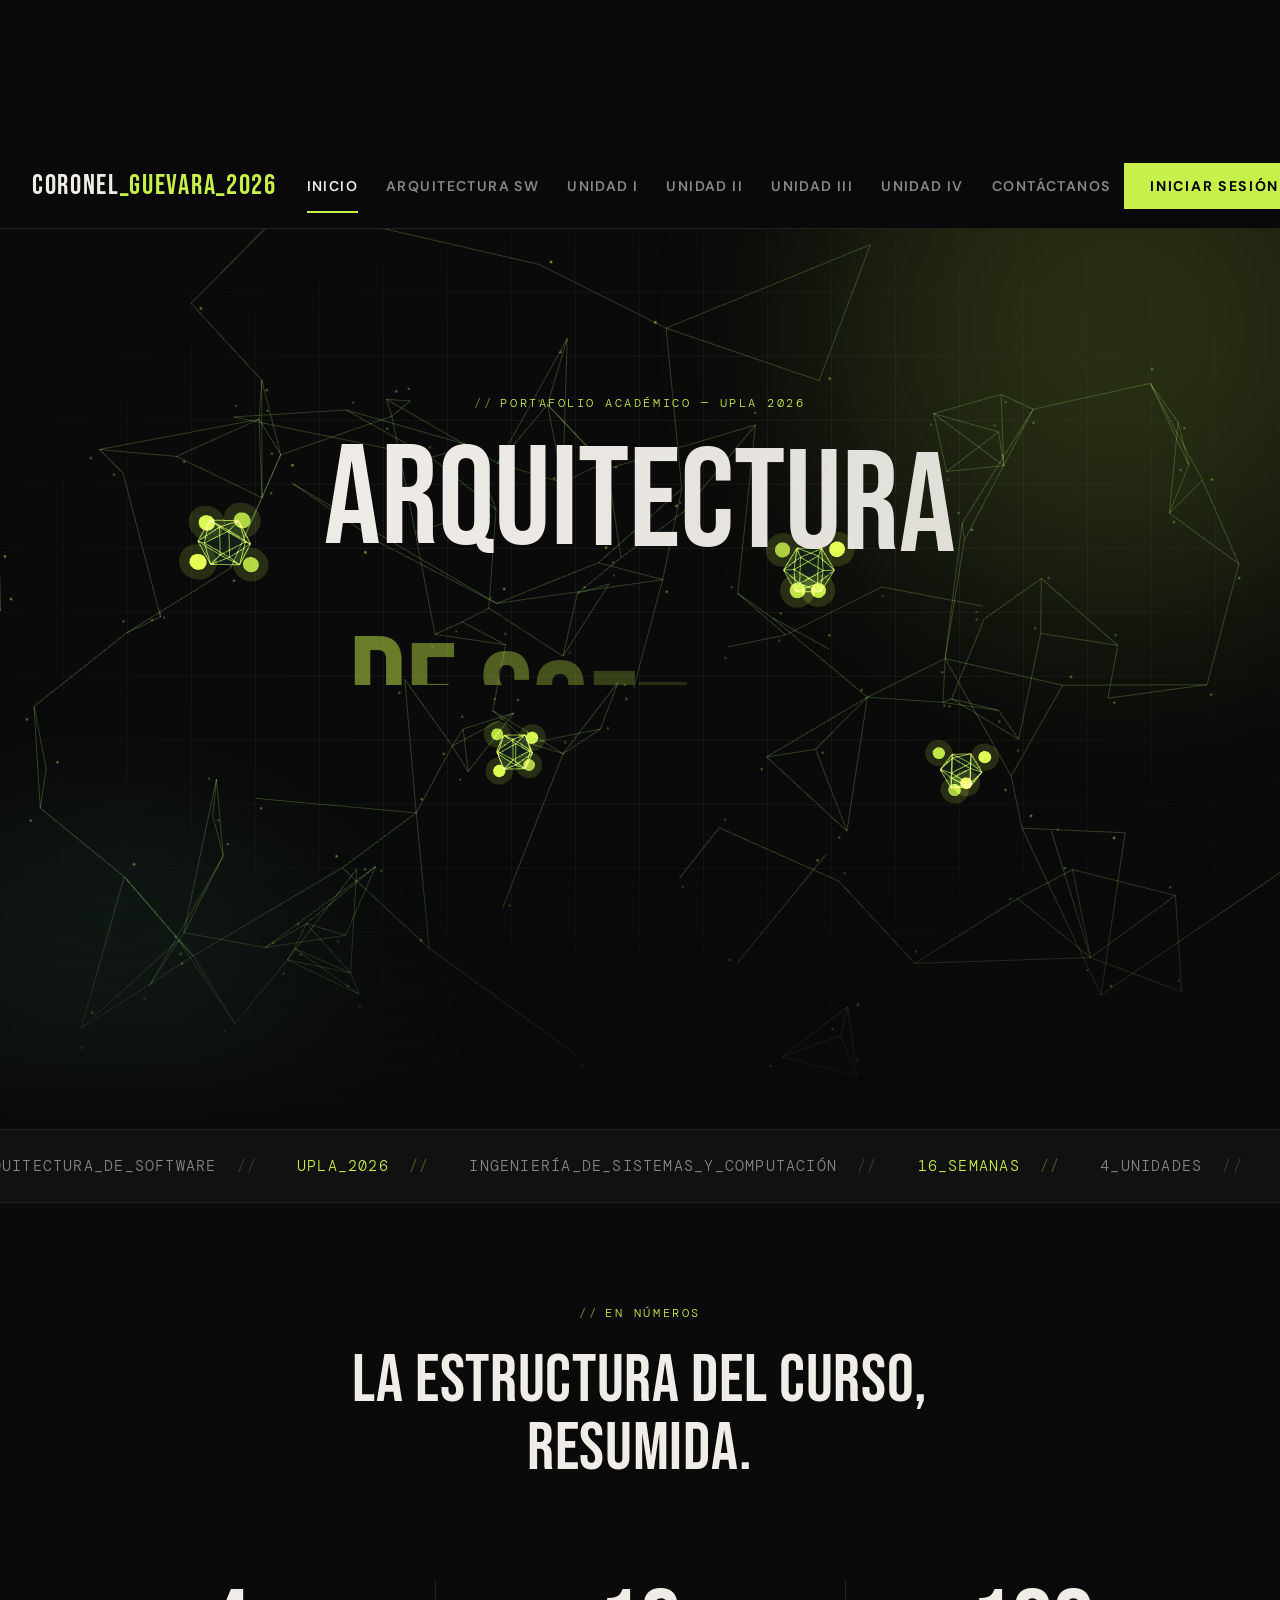
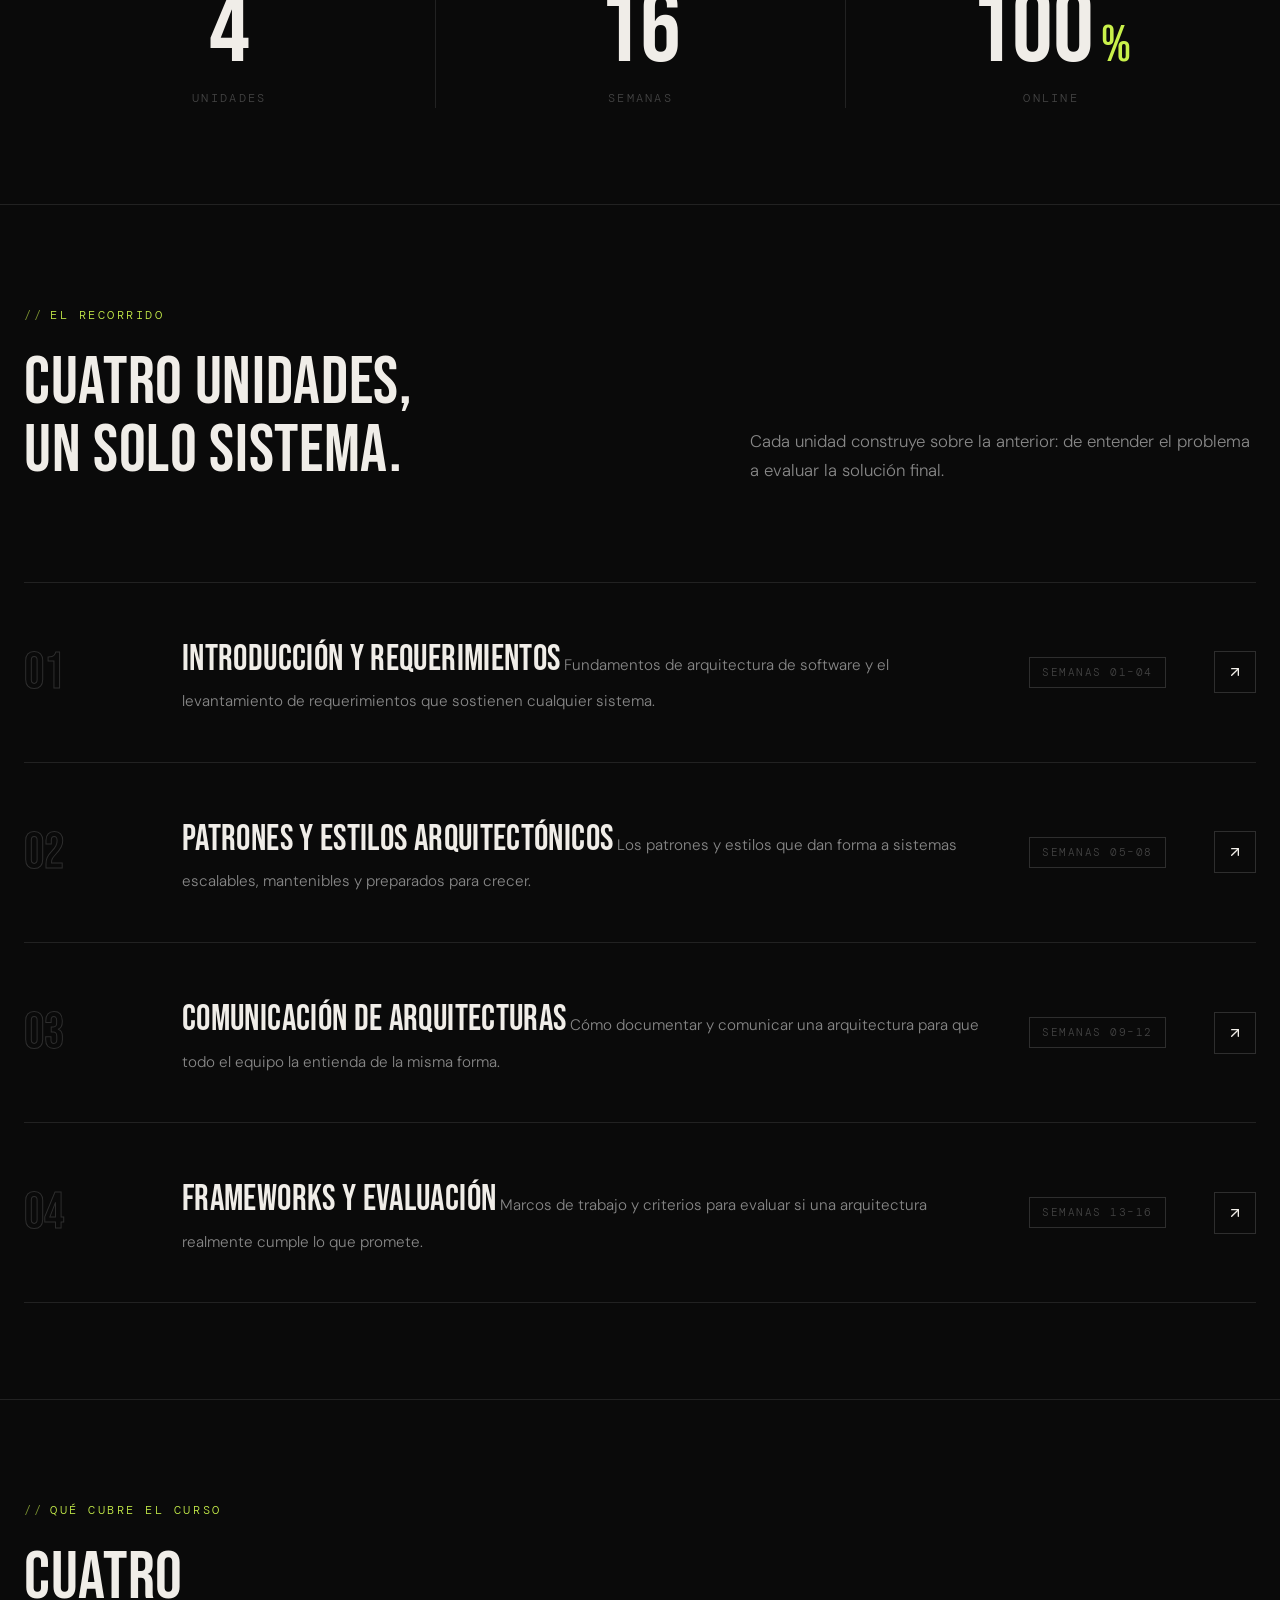
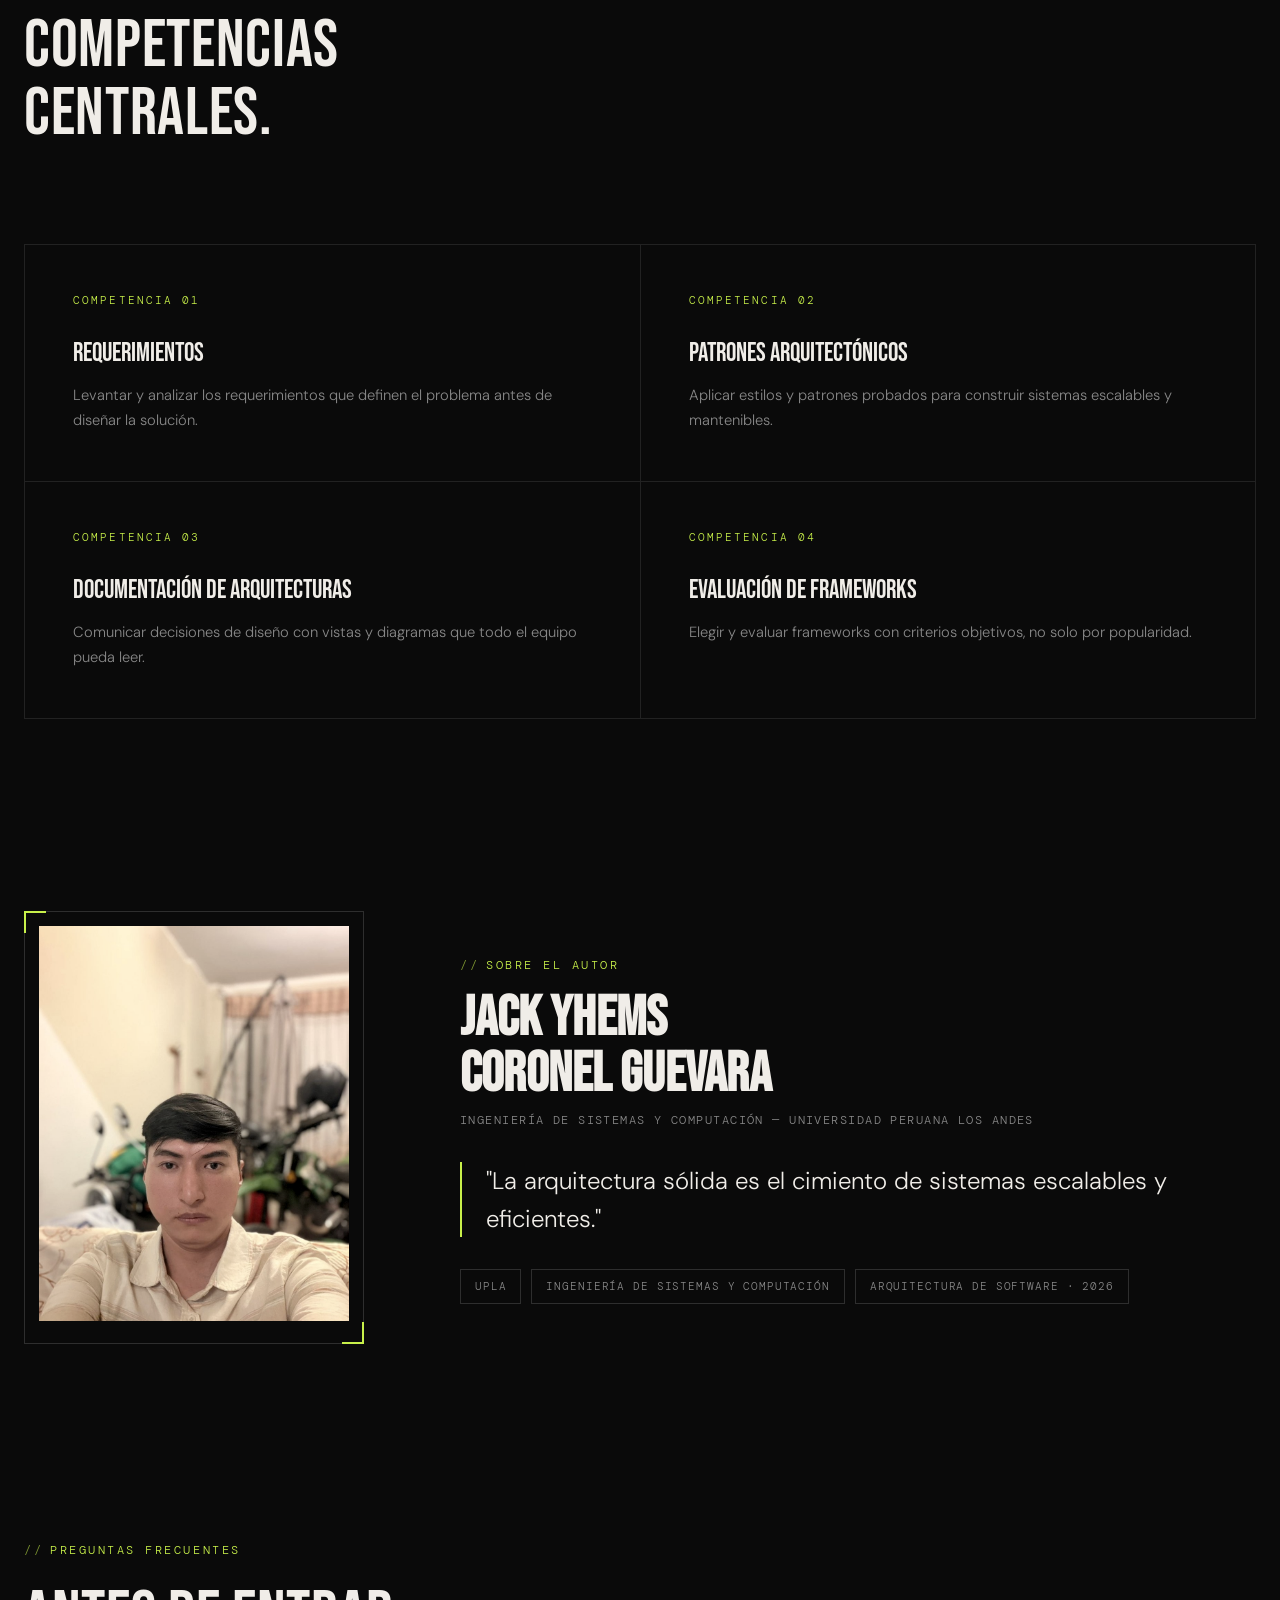
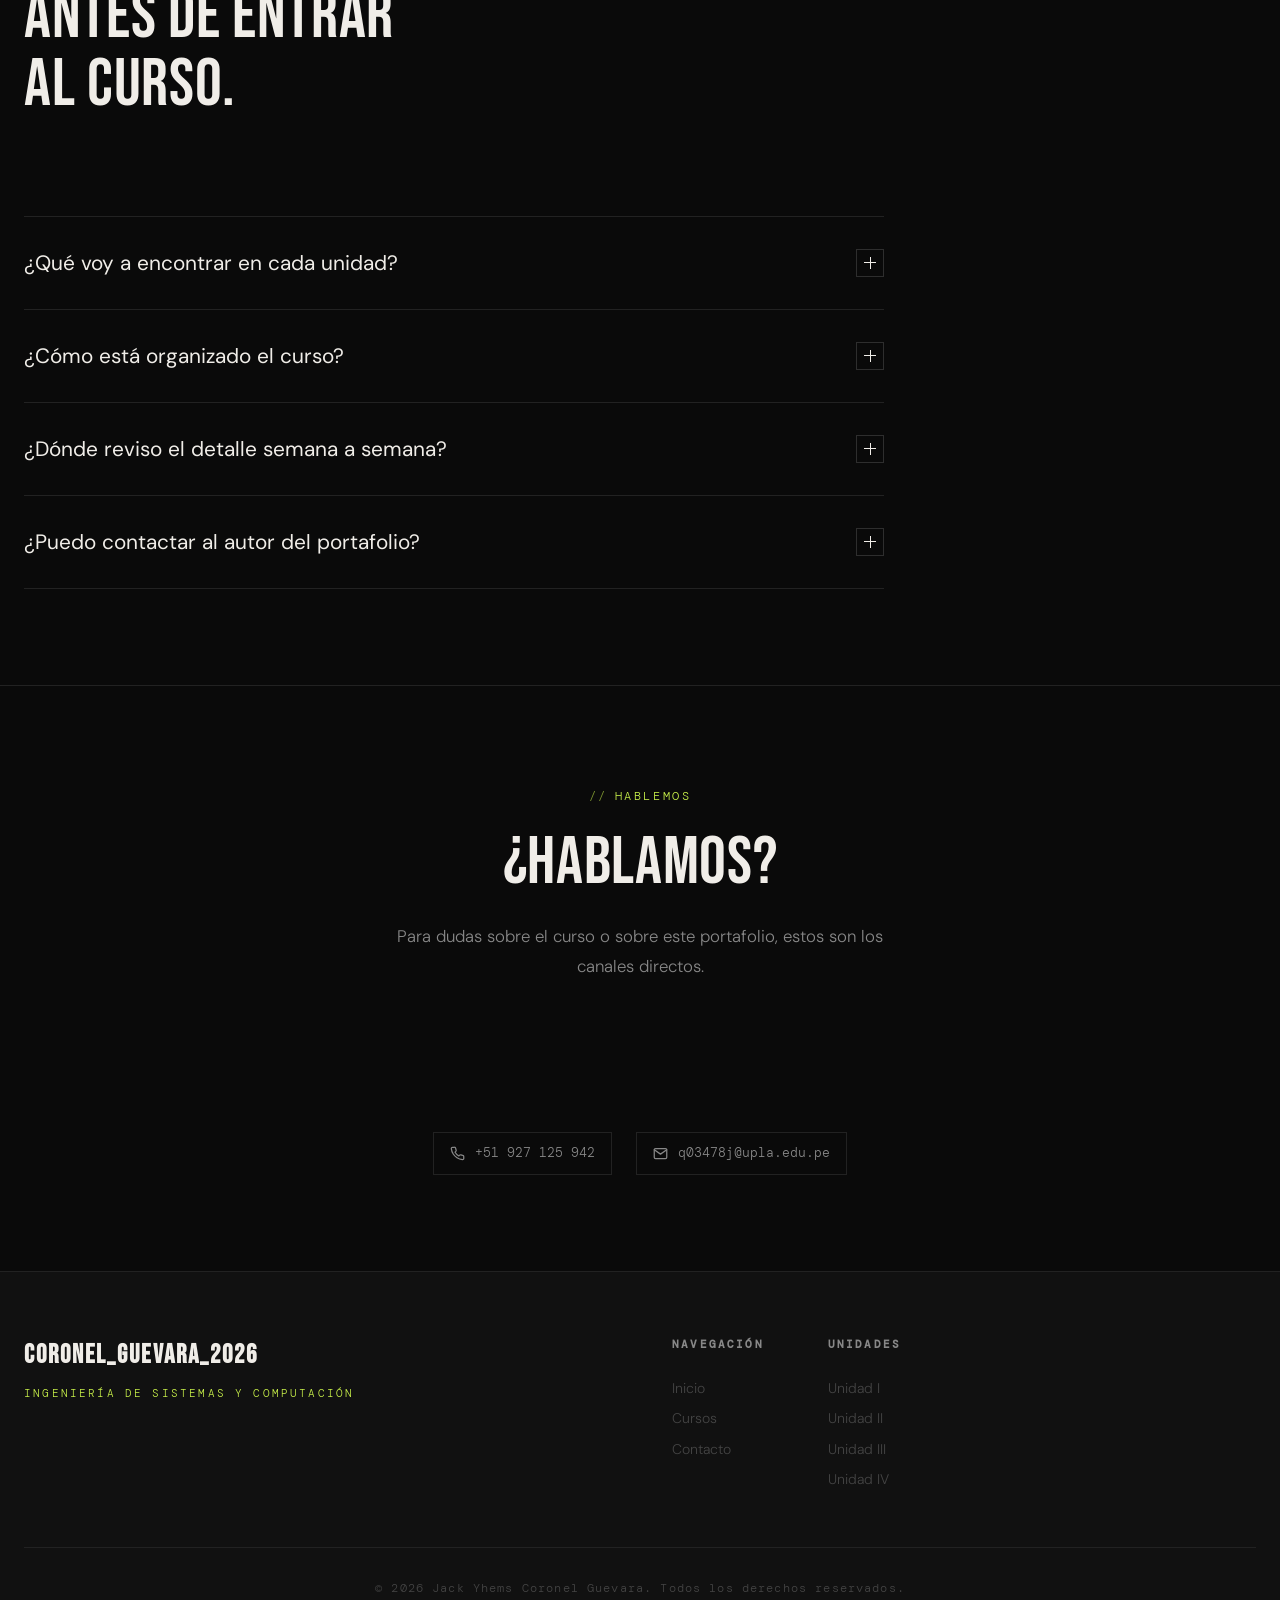
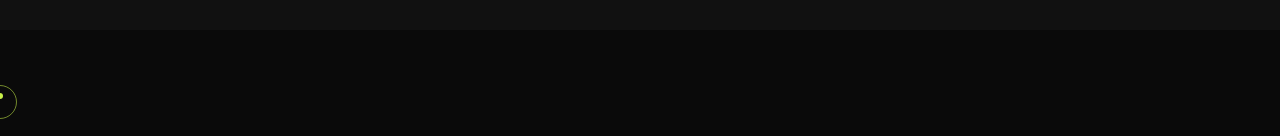
<file: index.html>
<!DOCTYPE html>
<html lang="es">

<head>
    <meta charset="UTF-8">
    <meta name="viewport" content="width=device-width, initial-scale=1.0">
    <meta name="description" content="Portafolio de Jack Yhems Coronel Guevara — Arquitectura de Software, UPLA 2026. Cuatro unidades, dieciséis semanas, un recorrido completo por el diseño de sistemas.">
    <meta name="author" content="Jack Yhems Coronel Guevara">
    <meta name="theme-color" content="#0a0a0a">
    <title>CORONEL_GUEVARA_2026 — Arquitectura de Software</title>

    <link rel="preconnect" href="https://fonts.googleapis.com">
    <link rel="preconnect" href="https://fonts.gstatic.com" crossorigin>
    <link href="https://fonts.googleapis.com/css2?family=Bebas+Neue&family=DM+Sans:wght@300;400;500;600&family=DM+Mono:wght@300;400;500&display=swap" rel="stylesheet">

    <link rel="stylesheet" href="assets/js/vendor/lenis/lenis.css">

    <link rel="stylesheet" href="assets/css/styles.css">
    <link rel="stylesheet" href="assets/css/components.css">
    <link rel="stylesheet" href="assets/css/landing.css">
</head>

<body class="landing">

    <!-- ================= PRELOADER ================= -->
    <div class="preloader" aria-hidden="true">
        <p class="preloader-mark">CORONEL_GUEVARA_2026</p>
        <p class="preloader-word"><span class="preloader-word-value">Software Architecture</span></p>
        <div class="preloader-bar"><i></i></div>
    </div>

    <!-- ================= NAVBAR ================= -->
    <nav class="navbar" id="navbar">
        <div class="nav-container">
            <div class="nav-brand">
                <h1 class="logo">CORONEL<span class="logo-accent">_GUEVARA_2026</span></h1>
            </div>

            <button class="mobile-toggle" id="mobileToggle" aria-label="Abrir navegación">
                <span></span>
                <span></span>
                <span></span>
            </button>

            <ul class="nav-menu" id="navMenu">
                <li><a href="index.html" class="nav-link active">Inicio</a></li>
                <li><a href="pages/courses.html" class="nav-link">ARQUITECTURA SW</a></li>
                <li><a href="pages/unidad1.html" class="nav-link">UNIDAD I</a></li>
                <li><a href="pages/unidad2.html" class="nav-link">UNIDAD II</a></li>
                <li><a href="pages/unidad3.html" class="nav-link">UNIDAD III</a></li>
                <li><a href="pages/unidad4.html" class="nav-link">UNIDAD IV</a></li>
                <li><a href="pages/contact.html" class="nav-link">Contáctanos</a></li>
                <li><a href="pages/login.html" class="nav-link btn-login">Iniciar sesión</a></li>
            </ul>

            <div class="nav-actions">
                <button class="theme-toggle" id="themeToggle" aria-label="Cambiar tema">
                    <svg class="sun-icon" width="20" height="20" viewBox="0 0 20 20" fill="none">
                        <circle cx="10" cy="10" r="4" stroke="currentColor" stroke-width="2" />
                        <path d="M10 2V4M10 16V18M18 10H16M4 10H2M15.657 4.343L14.243 5.757M5.757 14.243L4.343 15.657M15.657 15.657L14.243 14.243M5.757 5.757L4.343 4.343" stroke="currentColor" stroke-width="2" stroke-linecap="round" />
                    </svg>
                    <svg class="moon-icon" width="20" height="20" viewBox="0 0 20 20" fill="none">
                        <path d="M17.293 13.293A8 8 0 016.707 2.707a8.001 8.001 0 1010.586 10.586z" stroke="currentColor" stroke-width="2" stroke-linejoin="round" />
                    </svg>
                </button>
                <img src="assets/images/upla.png" alt="Universidad Peruana Los Andes" class="upla-logo" onerror="this.style.display='none'">
            </div>
        </div>
    </nav>

    <main>
        <!-- ================= HERO ================= -->
        <section class="hero-cinematic" id="hero">
            <div class="hero-cinematic__bg">
                <div class="hero-grid-overlay"></div>
                <div class="hero-orb hero-orb--lime"></div>
                <div class="hero-orb hero-orb--mint"></div>
                <div id="hero-canvas-mount" class="hero-canvas-mount"></div>
            </div>

            <div class="hero-cinematic__content land-container">
                <p class="section-eyebrow hero-eyebrow">PORTAFOLIO ACADÉMICO — UPLA 2026</p>

                <h1 class="hero-display">
                    <span class="hero-display__line" data-split>Arquitectura</span>
                    <span class="hero-display__line hero-display__line--accent" data-split>de Software</span>
                </h1>

                <p class="hero-lede">
                    Cuatro unidades. Dieciséis semanas. Un recorrido completo por el diseño de sistemas:
                    de los requerimientos a la evaluación de frameworks.
                </p>

                <div class="hero-actions">
                    <a href="pages/courses.html" class="btn btn-primary btn-lg">
                        Explorar el curso
                        <svg viewBox="0 0 24 24" fill="none" stroke="currentColor" stroke-width="2" stroke-linecap="round" stroke-linejoin="round"><line x1="5" y1="12" x2="19" y2="12"/><polyline points="12 5 19 12 12 19"/></svg>
                    </a>
                    <a href="#unidades" class="btn btn-ghost btn-lg">Ver unidades</a>
                </div>

                <div class="hero-meta-row">
                    <div class="hero-meta-chip">
                        <span class="hero-meta-chip__num" data-counter="4">0</span>
                        <span class="hero-meta-chip__label">Unidades</span>
                    </div>
                    <div class="hero-meta-chip">
                        <span class="hero-meta-chip__num" data-counter="16">0</span>
                        <span class="hero-meta-chip__label">Semanas</span>
                    </div>
                    <div class="hero-meta-chip">
                        <span class="hero-meta-chip__num" data-counter="100" data-suffix="%">0</span>
                        <span class="hero-meta-chip__label">Online</span>
                    </div>
                </div>
            </div>

            <button class="hero-scroll-cue magnetic" onclick="document.getElementById('unidades').scrollIntoView({behavior:'smooth'})" aria-label="Ir a Unidades">
                <span>SCROLL</span>
                <span class="hero-scroll-cue__line"></span>
            </button>
        </section>

        <!-- ================= MARQUEE ================= -->
        <div class="marquee-strip" aria-hidden="true">
            <div class="marquee-track">
                <div class="marquee-group">
                    <span>ARQUITECTURA_DE_SOFTWARE</span>
                    <span class="is-accent">UPLA_2026</span>
                    <span>INGENIERÍA_DE_SISTEMAS_Y_COMPUTACIÓN</span>
                    <span class="is-accent">16_SEMANAS</span>
                    <span>4_UNIDADES</span>
                </div>
                <div class="marquee-group">
                    <span>ARQUITECTURA_DE_SOFTWARE</span>
                    <span class="is-accent">UPLA_2026</span>
                    <span>INGENIERÍA_DE_SISTEMAS_Y_COMPUTACIÓN</span>
                    <span class="is-accent">16_SEMANAS</span>
                    <span>4_UNIDADES</span>
                </div>
            </div>
        </div>

        <!-- ================= STATS ================= -->
        <section class="stats-band land-section">
            <div class="land-container">
                <div class="stats-band__intro">
                    <p class="section-eyebrow">EN NÚMEROS</p>
                    <h2 class="section-heading">La estructura del curso, resumida.</h2>
                </div>
                <div class="stats-grid">
                    <div class="stat-block">
                        <div class="stat-block__num"><span data-counter="4">0</span></div>
                        <div class="stat-block__label">Unidades</div>
                    </div>
                    <div class="stat-block">
                        <div class="stat-block__num"><span data-counter="16">0</span></div>
                        <div class="stat-block__label">Semanas</div>
                    </div>
                    <div class="stat-block">
                        <div class="stat-block__num"><span data-counter="100">0</span><span class="unit">%</span></div>
                        <div class="stat-block__label">Online</div>
                    </div>
                </div>
            </div>
        </section>

        <!-- ================= UNIDADES ================= -->
        <section class="units-index land-section" id="unidades">
            <div class="land-container">
                <div class="section-head-row">
                    <div>
                        <p class="section-eyebrow">EL RECORRIDO</p>
                        <h2 class="section-heading">Cuatro unidades, un solo sistema.</h2>
                    </div>
                    <p class="section-lede">Cada unidad construye sobre la anterior: de entender el problema a evaluar la solución final.</p>
                </div>

                <a href="pages/unidad1.html" class="unit-row" data-reveal-group="units">
                    <span class="unit-row__index">01</span>
                    <span class="unit-row__body">
                        <span class="unit-row__title">Introducción y Requerimientos</span>
                        <span class="unit-row__desc">Fundamentos de arquitectura de software y el levantamiento de requerimientos que sostienen cualquier sistema.</span>
                    </span>
                    <span class="unit-row__weeks">Semanas 01–04</span>
                    <span class="unit-row__arrow">
                        <svg viewBox="0 0 24 24" fill="none" stroke="currentColor" stroke-width="2" stroke-linecap="round" stroke-linejoin="round"><line x1="7" y1="17" x2="17" y2="7"/><polyline points="7 7 17 7 17 17"/></svg>
                    </span>
                </a>

                <a href="pages/unidad2.html" class="unit-row" data-reveal-group="units">
                    <span class="unit-row__index">02</span>
                    <span class="unit-row__body">
                        <span class="unit-row__title">Patrones y Estilos Arquitectónicos</span>
                        <span class="unit-row__desc">Los patrones y estilos que dan forma a sistemas escalables, mantenibles y preparados para crecer.</span>
                    </span>
                    <span class="unit-row__weeks">Semanas 05–08</span>
                    <span class="unit-row__arrow">
                        <svg viewBox="0 0 24 24" fill="none" stroke="currentColor" stroke-width="2" stroke-linecap="round" stroke-linejoin="round"><line x1="7" y1="17" x2="17" y2="7"/><polyline points="7 7 17 7 17 17"/></svg>
                    </span>
                </a>

                <a href="pages/unidad3.html" class="unit-row" data-reveal-group="units">
                    <span class="unit-row__index">03</span>
                    <span class="unit-row__body">
                        <span class="unit-row__title">Comunicación de Arquitecturas</span>
                        <span class="unit-row__desc">Cómo documentar y comunicar una arquitectura para que todo el equipo la entienda de la misma forma.</span>
                    </span>
                    <span class="unit-row__weeks">Semanas 09–12</span>
                    <span class="unit-row__arrow">
                        <svg viewBox="0 0 24 24" fill="none" stroke="currentColor" stroke-width="2" stroke-linecap="round" stroke-linejoin="round"><line x1="7" y1="17" x2="17" y2="7"/><polyline points="7 7 17 7 17 17"/></svg>
                    </span>
                </a>

                <a href="pages/unidad4.html" class="unit-row" data-reveal-group="units">
                    <span class="unit-row__index">04</span>
                    <span class="unit-row__body">
                        <span class="unit-row__title">Frameworks y Evaluación</span>
                        <span class="unit-row__desc">Marcos de trabajo y criterios para evaluar si una arquitectura realmente cumple lo que promete.</span>
                    </span>
                    <span class="unit-row__weeks">Semanas 13–16</span>
                    <span class="unit-row__arrow">
                        <svg viewBox="0 0 24 24" fill="none" stroke="currentColor" stroke-width="2" stroke-linecap="round" stroke-linejoin="round"><line x1="7" y1="17" x2="17" y2="7"/><polyline points="7 7 17 7 17 17"/></svg>
                    </span>
                </a>
            </div>
        </section>

        <!-- ================= OBJETIVOS ================= -->
        <section class="land-section" id="objetivos">
            <div class="land-container">
                <div class="section-head-row">
                    <div>
                        <p class="section-eyebrow">QUÉ CUBRE EL CURSO</p>
                        <h2 class="section-heading">Cuatro competencias centrales.</h2>
                    </div>
                </div>

                <div class="objectives-grid">
                    <div class="objective-item" data-reveal-group="objectives">
                        <span class="objective-item__tag">Competencia 01</span>
                        <h3>Requerimientos</h3>
                        <p>Levantar y analizar los requerimientos que definen el problema antes de diseñar la solución.</p>
                    </div>
                    <div class="objective-item" data-reveal-group="objectives">
                        <span class="objective-item__tag">Competencia 02</span>
                        <h3>Patrones arquitectónicos</h3>
                        <p>Aplicar estilos y patrones probados para construir sistemas escalables y mantenibles.</p>
                    </div>
                    <div class="objective-item" data-reveal-group="objectives">
                        <span class="objective-item__tag">Competencia 03</span>
                        <h3>Documentación de arquitecturas</h3>
                        <p>Comunicar decisiones de diseño con vistas y diagramas que todo el equipo pueda leer.</p>
                    </div>
                    <div class="objective-item" data-reveal-group="objectives">
                        <span class="objective-item__tag">Competencia 04</span>
                        <h3>Evaluación de frameworks</h3>
                        <p>Elegir y evaluar frameworks con criterios objetivos, no solo por popularidad.</p>
                    </div>
                </div>
            </div>
        </section>

        <!-- ================= AUTOR ================= -->
        <section class="land-section" id="autor">
            <div class="land-container author-section">
                <div class="author-portrait" data-reveal>
                    <img src="assets/images/coronel.jpg" alt="Jack Yhems Coronel Guevara" loading="lazy">
                </div>
                <div class="author-copy" data-reveal>
                    <p class="section-eyebrow">SOBRE EL AUTOR</p>
                    <h2 class="author-name">Jack Yhems<br>Coronel Guevara</h2>
                    <p class="author-role">Ingeniería de Sistemas y Computación — Universidad Peruana Los Andes</p>
                    <p class="author-quote">"La arquitectura sólida es el cimiento de sistemas escalables y eficientes."</p>
                    <div class="author-chips">
                        <span class="author-chip">UPLA</span>
                        <span class="author-chip">Ingeniería de Sistemas y Computación</span>
                        <span class="author-chip">Arquitectura de Software · 2026</span>
                    </div>
                </div>
            </div>
        </section>

        <!-- ================= FAQ ================= -->
        <section class="land-section" id="faq">
            <div class="land-container">
                <div class="section-head-row">
                    <div>
                        <p class="section-eyebrow">PREGUNTAS FRECUENTES</p>
                        <h2 class="section-heading">Antes de entrar al curso.</h2>
                    </div>
                </div>

                <div class="faq-list">
                    <div class="faq-item">
                        <button class="faq-question" aria-expanded="false">
                            <span>¿Qué voy a encontrar en cada unidad?</span>
                            <span class="faq-question__icon"></span>
                        </button>
                        <div class="faq-answer-wrap">
                            <div class="faq-answer-inner">
                                <p class="faq-answer">Cada unidad reúne el contenido, las actividades y las evidencias correspondientes a sus semanas, organizadas en el mismo formato.</p>
                            </div>
                        </div>
                    </div>
                    <div class="faq-item">
                        <button class="faq-question" aria-expanded="false">
                            <span>¿Cómo está organizado el curso?</span>
                            <span class="faq-question__icon"></span>
                        </button>
                        <div class="faq-answer-wrap">
                            <div class="faq-answer-inner">
                                <p class="faq-answer">En cuatro unidades de cuatro semanas cada una, dieciséis semanas en total: de los requerimientos a la evaluación de frameworks.</p>
                            </div>
                        </div>
                    </div>
                    <div class="faq-item">
                        <button class="faq-question" aria-expanded="false">
                            <span>¿Dónde reviso el detalle semana a semana?</span>
                            <span class="faq-question__icon"></span>
                        </button>
                        <div class="faq-answer-wrap">
                            <div class="faq-answer-inner">
                                <p class="faq-answer">Dentro de cada unidad, ordenado por semana, con las imágenes y enlaces correspondientes a cada entrega.</p>
                            </div>
                        </div>
                    </div>
                    <div class="faq-item">
                        <button class="faq-question" aria-expanded="false">
                            <span>¿Puedo contactar al autor del portafolio?</span>
                            <span class="faq-question__icon"></span>
                        </button>
                        <div class="faq-answer-wrap">
                            <div class="faq-answer-inner">
                                <p class="faq-answer">Sí. Más abajo están el correo institucional y el teléfono para escribir directamente, o puedes ir a la página de contacto.</p>
                            </div>
                        </div>
                    </div>
                </div>
            </div>
        </section>

        <!-- ================= CONTACTO CTA ================= -->
        <section class="contact-cta land-section" id="contacto">
            <div class="land-container">
                <p class="section-eyebrow" style="justify-content:center;">HABLEMOS</p>
                <h2 class="section-heading">¿Hablamos?</h2>
                <p class="section-lede">Para dudas sobre el curso o sobre este portafolio, estos son los canales directos.</p>

                <div class="hero-actions">
                    <a href="pages/contact.html" class="btn btn-primary btn-lg">Ir a contacto</a>
                </div>

                <div class="contact-chips">
                    <a href="tel:+51927125942" class="contact-chip">
                        <svg viewBox="0 0 24 24" fill="none" stroke="currentColor" stroke-width="2" stroke-linecap="round" stroke-linejoin="round"><path d="M22 16.92v3a2 2 0 0 1-2.18 2 19.79 19.79 0 0 1-8.63-3.07 19.5 19.5 0 0 1-6-6 19.79 19.79 0 0 1-3.07-8.67A2 2 0 0 1 4.11 2h3a2 2 0 0 1 2 1.72 12.84 12.84 0 0 0 .7 2.81 2 2 0 0 1-.45 2.11L8.09 9.91a16 16 0 0 0 6 6l1.27-1.27a2 2 0 0 1 2.11-.45 12.84 12.84 0 0 0 2.81.7A2 2 0 0 1 22 16.92z"/></svg>
                        +51 927 125 942
                    </a>
                    <a href="mailto:q03478j@upla.edu.pe" class="contact-chip">
                        <svg viewBox="0 0 24 24" fill="none" stroke="currentColor" stroke-width="2" stroke-linecap="round" stroke-linejoin="round"><path d="M4 4h16c1.1 0 2 .9 2 2v12c0 1.1-.9 2-2 2H4c-1.1 0-2-.9-2-2V6c0-1.1.9-2 2-2z"/><polyline points="22,6 12,13 2,6"/></svg>
                        q03478j@upla.edu.pe
                    </a>
                </div>
            </div>
        </section>
    </main>

    <!-- ================= FOOTER ================= -->
    <footer class="footer">
        <div class="container">
            <div class="footer-content">
                <div class="footer-brand">
                    <h3>CORONEL_GUEVARA_2026</h3>
                    <p>INGENIERÍA DE SISTEMAS Y COMPUTACIÓN</p>
                </div>
                <div class="footer-links">
                    <div class="footer-column">
                        <h4>Navegación</h4>
                        <ul>
                            <li><a href="index.html">Inicio</a></li>
                            <li><a href="pages/courses.html">Cursos</a></li>
                            <li><a href="pages/contact.html">Contacto</a></li>
                        </ul>
                    </div>
                    <div class="footer-column">
                        <h4>Unidades</h4>
                        <ul>
                            <li><a href="pages/unidad1.html">Unidad I</a></li>
                            <li><a href="pages/unidad2.html">Unidad II</a></li>
                            <li><a href="pages/unidad3.html">Unidad III</a></li>
                            <li><a href="pages/unidad4.html">Unidad IV</a></li>
                        </ul>
                    </div>
                </div>
            </div>
            <div class="footer-bottom">
                <p>&copy; 2026 Jack Yhems Coronel Guevara. Todos los derechos reservados.</p>
            </div>
        </div>
    </footer>

    <script src="assets/js/vendor/lenis/lenis.min.js"></script>
    <script src="assets/js/vendor/gsap/gsap.min.js"></script>
    <script src="assets/js/vendor/gsap/ScrollTrigger.min.js"></script>
    <script src="assets/js/vendor/gsap/SplitText.min.js"></script>
    <script src="assets/js/hero-scene.js" defer></script>
    <script src="assets/js/landing.js"></script>
</body>

</html>
</file>
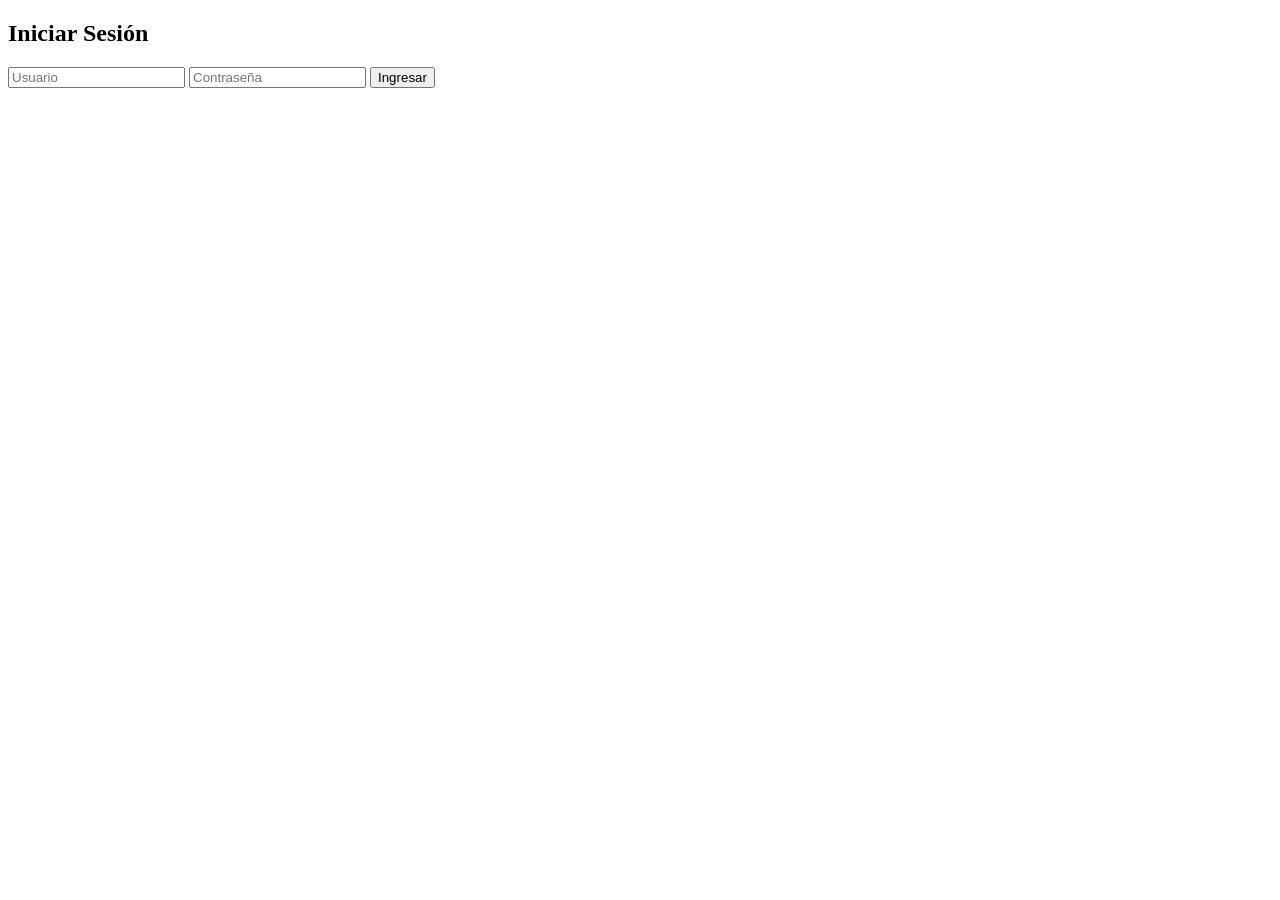
<file: frontend/login.html>
<!DOCTYPE html>
<html lang="es">
<head>
    <meta charset="UTF-8">
    <title>Login</title>
    <link rel="stylesheet" href="styles.css">
</head>
<body>

<div class="login-container">
    <h2>Iniciar Sesión</h2>

    <input type="text" id="usuario" placeholder="Usuario">
    <input type="password" id="password" placeholder="Contraseña">

    <button onclick="login()">Ingresar</button>
</div>

<script src="script.js"></script>

</body>
</html>
</file>
<file: assets/js/vendor/lenis/lenis.css>
html.lenis,
html.lenis body {
  height: auto;
}

.lenis:not(.lenis-autoToggle).lenis-stopped {
  overflow: clip;
}

.lenis [data-lenis-prevent],
.lenis [data-lenis-prevent-wheel],
.lenis [data-lenis-prevent-touch],
.lenis [data-lenis-prevent-vertical],
.lenis [data-lenis-prevent-horizontal] {
  overscroll-behavior: contain;
}

.lenis.lenis-smooth iframe {
  pointer-events: none;
}

.lenis.lenis-autoToggle {
  transition-property: overflow;
  transition-duration: 1ms;
  transition-behavior: allow-discrete;
}
</file>
<file: assets/css/styles.css>
/* ===================================
   CORONEL GUEVARA 2026 — ESTILO IGLOO INC.
   Navbar grande + fondo interactivo
   =================================== */

@import url('https://fonts.googleapis.com/css2?family=Bebas+Neue&family=DM+Sans:wght@300;400;500;600&family=DM+Mono:wght@300;400&display=swap');

:root {
    --color-primary: #c8f04a;
    --color-primary-dark: #a8d030;
    --color-primary-rgb: 200, 240, 74;
    --color-secondary: #c8f04a;
    --color-accent: #c8f04a;

    --color-bg: #0a0a0a;
    --color-bg-secondary: #111111;
    --color-bg-tertiary: #161616;

    --color-surface: rgba(255,255,255,0.03);
    --color-border: #222222;
    --color-border-light: #2e2e2e;

    --color-text: #f0ede8;
    --color-text-secondary: #888;
    --color-text-tertiary: #444;

    --color-success: #c8f04a;
    --color-warning: #f59e0b;
    --color-error: #ef4444;
    --color-info: #3b82f6;

    --font-primary: 'DM Sans', -apple-system, BlinkMacSystemFont, sans-serif;
    --font-display: 'Bebas Neue', sans-serif;
    --font-mono: 'DM Mono', 'Courier New', monospace;

    --font-size-xs: 0.72rem;
    --font-size-sm: 0.875rem;
    --font-size-base: 1rem;
    --font-size-lg: 1.125rem;
    --font-size-xl: 1.25rem;
    --font-size-2xl: 1.5rem;
    --font-size-3xl: 2rem;
    --font-size-4xl: 2.75rem;

    --font-weight-normal: 300;
    --font-weight-medium: 400;
    --font-weight-semibold: 500;
    --font-weight-bold: 600;
    --font-weight-extrabold: 700;

    --spacing-xs: 0.25rem;
    --spacing-sm: 0.5rem;
    --spacing-md: 1rem;
    --spacing-lg: 1.5rem;
    --spacing-xl: 2rem;
    --spacing-2xl: 3rem;
    --spacing-3xl: 4rem;
    --spacing-4xl: 6rem;

    --radius-sm: 2px;
    --radius-md: 4px;
    --radius-lg: 4px;
    --radius-xl: 6px;
    --radius-2xl: 8px;
    --radius-full: 9999px;

    --shadow-sm: 0 1px 2px rgba(0,0,0,0.4);
    --shadow-md: 0 4px 16px rgba(0,0,0,0.5);
    --shadow-lg: 0 10px 40px rgba(0,0,0,0.6);
    --shadow-xl: 0 20px 60px rgba(0,0,0,0.7);
    --shadow-accent: 0 8px 32px rgba(200,240,74,0.3);

    --transition-fast: 150ms ease;
    --transition-base: 300ms cubic-bezier(0.4, 0, 0.2, 1);
    --transition-slow: 500ms cubic-bezier(0.4, 0, 0.2, 1);

    --z-dropdown: 1000;
    --z-sticky: 1020;
    --z-fixed: 1030;
    --z-modal-backdrop: 1040;
    --z-modal: 1050;
    --z-popover: 1060;
    --z-tooltip: 1070;
}

/* TEMA CLARO */
[data-theme="light"] {
    --color-bg: #f5f4f0;
    --color-bg-secondary: #ebebeb;
    --color-bg-tertiary: #e0e0dc;
    --color-surface: rgba(0,0,0,0.02);
    --color-border: #d0d0d0;
    --color-border-light: #ddd;
    --color-text: #0a0a0a;
    --color-text-secondary: #555;
    --color-text-tertiary: #888;
    --color-primary: #3a7a00;
    --color-accent: #3a7a00;
    --shadow-accent: 0 8px 32px rgba(58,122,0,0.2);
}

/* ===================================
   RESET Y BASE
   =================================== */
*, *::before, *::after { margin: 0; padding: 0; box-sizing: border-box; }

html { scroll-behavior: smooth; }

body {
    font-family: var(--font-primary);
    font-weight: 300;
    background: var(--color-bg);
    color: var(--color-text);
    line-height: 1.6;
    overflow-x: hidden;
    transition: background-color var(--transition-base), color var(--transition-base);
    /* Canvas de fondo interactivo va detrás */
    position: relative;
}

a { color: inherit; text-decoration: none; }
img { max-width: 100%; height: auto; }
button { font-family: inherit; }

.container {
    max-width: 1280px;
    margin: 0 auto;
    padding: 0 var(--spacing-lg);
}

/* ===================================
   CANVAS INTERACTIVO — FIJO EN TODAS LAS PÁGINAS
   =================================== */
#bg-canvas {
    position: fixed !important;
    top: 0 !important; left: 0 !important;
    width: 100% !important; height: 100% !important;
    pointer-events: none !important;
    z-index: 0 !important;
    opacity: 1 !important;
    display: block !important;
}

/* Todo el contenido visible encima del canvas */
body > *:not(#bg-canvas) {
    position: relative;
    z-index: 1;
}

.navbar, main, header, section, footer, .hero,
.units-preview, .hero-content, .page-header,
.unit-content, .login-container, .breadcrumb,
.content-wrapper, .dashboard, .courses-page {
    position: relative;
    z-index: 1;
}

/* Asegurar que modales y overlays de Supabase queden por encima */
.modal, .modal-backdrop, .notification-container,
[class*="modal"], [class*="overlay"], [class*="toast"] {
    z-index: var(--z-modal) !important;
}

/* ===================================
   NAVBAR — MÁS GRANDE Y CLARA
   =================================== */
.navbar {
    position: fixed;
    top: 0; left: 0; right: 0;
    z-index: var(--z-fixed);
    background: rgba(10,10,10,0.88);
    backdrop-filter: blur(24px);
    -webkit-backdrop-filter: blur(24px);
    border-bottom: 1px solid var(--color-border);
    transition: all var(--transition-base);
    /* altura aumentada para letras más grandes */
    height: 86px;
}

[data-theme="light"] .navbar {
    background: rgba(245,244,240,0.92);
}

.nav-container {
    display: flex;
    align-items: center;
    justify-content: space-between;
    height: 86px;
    padding: 0 2rem;
    gap: 1rem;
}

/* ===== LOGO "CORONEL_GUEVARA_2026" ===== */
.nav-brand .logo {
    font-family: var(--font-display);
    font-size: 1.75rem;          /* antes ~1.25rem → ahora más grande */
    letter-spacing: 0.06em;
    font-weight: 400;
    color: var(--color-text);
    white-space: nowrap;
}

.logo-accent {
    color: var(--color-primary);
    background: none;
    -webkit-text-fill-color: var(--color-primary);
}

/* ===== LINKS NAV — MÁS GRANDES ===== */
.nav-menu {
    display: flex;
    gap: 0;
    list-style: none;
    align-items: center;
    height: 86px;
    flex-wrap: nowrap;
}

.nav-link {
    position: relative;
    display: flex;
    align-items: center;
    height: 86px;
    padding: 0 14px;
    font-family: var(--font-primary);
    font-size: 0.88rem;          /* antes ~0.82rem → ahora más legible */
    font-weight: 600;
    letter-spacing: 0.1em;
    text-transform: uppercase;
    color: var(--color-text-secondary);
    transition: color var(--transition-fast);
    white-space: nowrap;
    overflow: hidden;
}

/* Subrayado verde animado */
.nav-link::after {
    content: '';
    position: absolute;
    bottom: 16px;
    left: 14px; right: 14px;
    height: 2px;
    background: var(--color-primary);
    transform: scaleX(0);
    transform-origin: left;
    transition: transform var(--transition-base);
}

/* Glow suave al hover */
.nav-link::before {
    content: '';
    position: absolute;
    inset: 12px 4px;
    background: var(--color-primary);
    opacity: 0;
    transform: translateY(8px);
    transition: opacity 0.25s, transform 0.25s;
    z-index: -1;
    border-radius: 2px;
}

.nav-link:hover             { color: var(--color-primary); }
.nav-link:hover::after,
.nav-link.active::after     { transform: scaleX(1); }
.nav-link.active            { color: var(--color-text); }
.nav-link:hover::before     { opacity: 0.07; transform: translateY(0); }

/* ===== BOTÓN INICIAR SESIÓN — MÁS GRANDE ===== */
.btn-login {
    display: inline-flex !important;
    align-items: center;
    height: 46px !important;      /* más alto */
    background: var(--color-primary) !important;
    color: #000 !important;
    padding: 0 26px !important;
    border-radius: 0 !important;
    font-family: var(--font-primary) !important;
    font-size: 0.88rem !important; /* más grande */
    font-weight: 700 !important;
    letter-spacing: 0.12em;
    text-transform: uppercase;
    white-space: nowrap;
    transition: transform var(--transition-fast), box-shadow var(--transition-fast) !important;
}
.btn-login::after, .btn-login::before { display: none !important; }
.btn-login:hover {
    transform: translateY(-2px);
    box-shadow: var(--shadow-accent) !important;
    color: #000 !important;
}

/* ===== NAV ACTIONS (toggle + logo UPLA) ===== */
.nav-actions {
    display: flex;
    align-items: center;
    gap: 0.875rem;
    flex-shrink: 0;
}

/* TOGGLE MODO — MÁS GRANDE */
.theme-toggle {
    width: 48px;         /* antes 40px */
    height: 48px;
    border: 1px solid var(--color-border);
    background: transparent;
    border-radius: 0;
    cursor: pointer;
    display: flex;
    align-items: center;
    justify-content: center;
    color: var(--color-text-secondary);
    transition: all var(--transition-fast);
}

.theme-toggle svg {
    width: 24px;         /* iconos más grandes */
    height: 24px;
}

.theme-toggle:hover {
    border-color: var(--color-primary);
    color: var(--color-primary);
    transform: rotate(18deg) scale(1.05);
}

.sun-icon  { display: none; }
.moon-icon { display: block; }
[data-theme="light"] .sun-icon  { display: block; }
[data-theme="light"] .moon-icon { display: none; }

/* LOGO UPLA — MÁS GRANDE */
.upla-logo {
    height: 48px;        /* antes 36–40px */
    width: auto;
    opacity: 0.75;
    transition: opacity var(--transition-fast), transform var(--transition-fast);
}
.upla-logo:hover { opacity: 1; transform: scale(1.05); }

/* HAMBURGER */
.mobile-toggle {
    display: none;
    flex-direction: column;
    gap: 6px;
    background: none;
    border: none;
    cursor: pointer;
    padding: 0.5rem;
}
.mobile-toggle span {
    width: 28px; height: 2px;
    background: var(--color-text);
    transition: all var(--transition-base);
    display: block;
}
.mobile-toggle.active span:nth-child(1) { transform: translateY(8px) rotate(45deg); }
.mobile-toggle.active span:nth-child(2) { opacity: 0; }
.mobile-toggle.active span:nth-child(3) { transform: translateY(-8px) rotate(-45deg); }

/* ===================================
   HERO SECTION
   =================================== */
.hero { padding-top: 86px; }

.hero-background {
    position: absolute;
    inset: 0;
    pointer-events: none;
    z-index: 0;
    /* Orbs de fondo siguen siendo decorativos pero el canvas los reemplaza */
}

.gradient-orb {
    position: absolute;
    border-radius: 50%;
    filter: blur(80px);
    opacity: 0.12;
    pointer-events: none;
}
.orb-1 { width: 600px; height: 600px; background: #c8f04a; top: -200px; right: -100px; }
.orb-2 { width: 400px; height: 400px; background: #6fdc8c; bottom: -100px; left: -50px; }
.orb-3 { width: 300px; height: 300px; background: #c8f04a; top: 50%; left: 50%; transform: translate(-50%,-50%); }

.hero-content { position: relative; z-index: 1; }

.hero-title {
    font-family: var(--font-display);
    font-size: clamp(52px, 8vw, 120px);
    font-weight: 400;
    line-height: 0.95;
    letter-spacing: -0.01em;
    margin-bottom: var(--spacing-lg);
}

.gradient-text {
    color: var(--color-primary);
    background: none;
    -webkit-text-fill-color: var(--color-primary);
}

.hero-subtitle {
    font-size: var(--font-size-base);
    font-weight: 300;
    color: var(--color-text-secondary);
    max-width: 520px;
    margin: 0 auto var(--spacing-2xl);
    line-height: 1.8;
}

/* ===================================
   SECTION HEADERS
   =================================== */
.section-header { margin-bottom: var(--spacing-3xl); }

.section-title {
    font-family: var(--font-display);
    font-size: clamp(40px, 6vw, 80px);
    font-weight: 400;
    letter-spacing: 0.02em;
    line-height: 1;
    margin-bottom: var(--spacing-md);
}

.section-description {
    font-size: var(--font-size-xs);
    color: var(--color-text-secondary);
    letter-spacing: 0.15em;
    text-transform: uppercase;
    font-family: var(--font-mono);
}

/* ===================================
   UNITS PREVIEW
   =================================== */
.units-preview {
    padding: var(--spacing-4xl) 0;
    border-top: 1px solid var(--color-border);
    position: relative;
    z-index: 1;
}

.units-grid {
    display: grid;
    grid-template-columns: repeat(auto-fit, minmax(280px, 1fr));
    gap: 1px;
    background: var(--color-border);
}

.unit-card {
    background: rgba(10,10,10,0.82);
    padding: var(--spacing-2xl) var(--spacing-xl);
    display: flex;
    align-items: flex-start;
    gap: var(--spacing-lg);
    color: var(--color-text);
    position: relative;
    overflow: hidden;
    transition: background var(--transition-base);
    border-radius: 0;
    border: none;
    backdrop-filter: blur(8px);
}

[data-theme="light"] .unit-card { background: rgba(245,244,240,0.82); }

.unit-card::before {
    content: '';
    position: absolute;
    left: 0; top: 0; bottom: 0;
    width: 3px;
    background: var(--color-primary);
    transform: scaleY(0);
    transform-origin: bottom;
    transition: transform var(--transition-base);
}

.unit-card:hover { background: rgba(22,22,22,0.92); transform: none; box-shadow: none; }
[data-theme="light"] .unit-card:hover { background: rgba(235,235,235,0.92); }
.unit-card:hover::before { transform: scaleY(1); }

.unit-icon { color: var(--color-primary); flex-shrink: 0; opacity: 0.65; transition: opacity var(--transition-fast); }
.unit-card:hover .unit-icon { opacity: 1; }

.unit-content { flex: 1; }

.unit-title {
    font-family: var(--font-display);
    font-size: 2rem;
    letter-spacing: 0.04em;
    font-weight: 400;
    margin-bottom: 4px;
    transition: color var(--transition-fast);
}
.unit-card:hover .unit-title { color: var(--color-primary); }

.unit-description { font-size: var(--font-size-sm); color: var(--color-text-secondary); line-height: 1.6; }

.unit-meta { margin-top: var(--spacing-sm); }

.unit-lessons {
    font-family: var(--font-mono);
    font-size: 0.68rem;
    letter-spacing: 0.15em;
    text-transform: uppercase;
    color: var(--color-primary);
    border: 1px solid rgba(200,240,74,0.3);
    padding: 3px 10px;
    display: inline-block;
}
[data-theme="light"] .unit-lessons { border-color: rgba(58,122,0,0.3); }

.unit-arrow {
    margin-left: auto;
    font-size: 22px;
    color: var(--color-text-tertiary);
    transition: transform var(--transition-fast), color var(--transition-fast);
    flex-shrink: 0;
    align-self: center;
}
.unit-card:hover .unit-arrow { transform: translate(4px,-4px); color: var(--color-primary); }

/* ===================================
   STATS
   =================================== */
.hero-stats {
    display: flex;
    gap: 1px;
    background: var(--color-border);
    margin-top: var(--spacing-2xl);
    position: relative;
    z-index: 1;
}

.stat-card {
    background: rgba(17,17,17,0.85);
    padding: var(--spacing-xl) var(--spacing-2xl);
    flex: 1;
    text-align: center;
    border-radius: 0;
    border: none;
    transition: background var(--transition-fast);
    backdrop-filter: blur(8px);
}
[data-theme="light"] .stat-card { background: rgba(235,235,235,0.85); }
.stat-card:hover { background: rgba(22,22,22,0.95); transform: none; box-shadow: none; }

.stat-number {
    font-family: var(--font-display);
    font-size: 3.5rem;
    font-weight: 400;
    line-height: 1;
    color: var(--color-primary);
}

.stat-label {
    font-family: var(--font-mono);
    font-size: 0.68rem;
    letter-spacing: 0.2em;
    text-transform: uppercase;
    color: var(--color-text-secondary);
    margin-top: 4px;
}

/* ===================================
   PROGRESS BARS
   =================================== */
.progress {
    height: 3px;
    background: var(--color-border);
    border-radius: 0;
    overflow: hidden;
}
.progress-bar {
    height: 100%;
    background: var(--color-primary);
    border-radius: 0;
    transition: width 1s ease;
}

/* ===================================
   BREADCRUMBS
   =================================== */
.breadcrumb {
    display: flex; flex-wrap: wrap; gap: var(--spacing-sm);
    padding: var(--spacing-lg) 0;
    font-size: var(--font-size-xs);
    font-family: var(--font-mono);
    letter-spacing: 0.12em;
    text-transform: uppercase;
    position: relative; z-index: 1;
}
.breadcrumb-item { display: flex; align-items: center; gap: var(--spacing-sm); color: var(--color-text-tertiary); }
.breadcrumb-item a { color: var(--color-text-tertiary); transition: color var(--transition-fast); }
.breadcrumb-item a:hover { color: var(--color-primary); }
.breadcrumb-item::after { content: '/'; color: var(--color-border-light); }
.breadcrumb-item:last-child::after { display: none; }
.breadcrumb-item:last-child { color: var(--color-primary); font-weight: 500; }

/* ===================================
   FOOTER
   =================================== */
.footer {
    background: var(--color-bg-secondary);
    border-top: 1px solid var(--color-border);
    padding: var(--spacing-3xl) 0 var(--spacing-xl);
    margin-top: var(--spacing-4xl);
    position: relative; z-index: 1;
}

.footer-content {
    display: grid;
    grid-template-columns: 1fr 1fr;
    gap: var(--spacing-3xl);
    margin-bottom: var(--spacing-2xl);
}

.footer-brand h3 {
    font-family: var(--font-display);
    font-size: 1.6rem;
    letter-spacing: 0.08em;
    color: var(--color-text);
    margin-bottom: var(--spacing-sm);
}

.footer-brand p {
    font-family: var(--font-mono);
    font-size: 0.68rem;
    letter-spacing: 0.2em;
    text-transform: uppercase;
    color: var(--color-primary);
}

.footer-links { display: flex; gap: var(--spacing-3xl); }

.footer-column h4 {
    font-family: var(--font-mono);
    font-size: 0.68rem;
    letter-spacing: 0.2em;
    text-transform: uppercase;
    color: var(--color-text-secondary);
    margin-bottom: var(--spacing-lg);
}

.footer-column ul { list-style: none; }
.footer-column li { margin-bottom: var(--spacing-sm); }
.footer-column a {
    font-size: var(--font-size-sm);
    color: var(--color-text-tertiary);
    transition: color var(--transition-fast), padding-left var(--transition-fast);
    display: block;
}
.footer-column a:hover { color: var(--color-primary); padding-left: 8px; }

.footer-bottom {
    text-align: center;
    padding-top: var(--spacing-xl);
    border-top: 1px solid var(--color-border);
    color: var(--color-text-tertiary);
    font-size: var(--font-size-xs);
    font-family: var(--font-mono);
    letter-spacing: 0.1em;
}

/* ===================================
   RESPONSIVE
   =================================== */
@media (max-width: 1200px) {
    .nav-link { font-size: 0.8rem; padding: 0 10px; letter-spacing: 0.08em; }
    .btn-login { padding: 0 18px !important; font-size: 0.8rem !important; }
}

@media (max-width: 960px) {
    .nav-menu {
        position: fixed;
        top: 86px; left: -100%;
        width: 100%; height: calc(100vh - 86px);
        background: var(--color-bg);
        flex-direction: column;
        justify-content: flex-start;
        align-items: flex-start;
        padding: 2rem;
        gap: 0;
        transition: left var(--transition-base);
        overflow-y: auto;
        border-right: 1px solid var(--color-border);
    }

    .nav-menu .nav-link {
        height: auto;
        font-size: 2.4rem;
        font-family: var(--font-display);
        padding: 18px 0;
        border-bottom: 1px solid var(--color-border);
        letter-spacing: 0.06em;
        width: 100%;
    }

    .nav-menu .nav-link::after { bottom: 0; left: 0; right: 0; }
    .nav-menu.active { left: 0; }
    .mobile-toggle { display: flex; }
    .footer-content { grid-template-columns: 1fr; }
}

@media (max-width: 768px) {
    .nav-container { padding: 0 1.5rem; }
    .navbar { height: 72px; }
    .nav-container { height: 72px; }
    .hero { padding-top: 72px; }
    .hero-title { font-size: clamp(40px, 12vw, 72px); }
    .units-grid { grid-template-columns: 1fr; }
    .hero-stats { flex-direction: column; }
    .nav-brand .logo { font-size: 1.3rem; }
}

@media (max-width: 480px) {
    .hero-title { font-size: clamp(34px, 14vw, 52px); }
    .upla-logo { height: 38px; }
}
</file>
<file: assets/css/components.css>
/* ===================================
   COMPONENTES — CORONEL GUEVARA 2026
   Estilo Igloo Inc. aplicado a componentes
   =================================== */

/* ===================================
   BOTONES
   =================================== */
/* ===========================
   BOTONES — con animación click IGLOO
   =========================== */

/* Keyframe de pulso al hacer clic */
@keyframes btnClickPulse {
    0%   { transform: scale(1); box-shadow: 0 0 0 0 rgba(200,240,74,0.7); }
    30%  { transform: scale(1.08); box-shadow: 0 0 0 10px rgba(200,240,74,0.3); }
    60%  { transform: scale(1.04); box-shadow: 0 0 0 20px rgba(200,240,74,0.1); }
    100% { transform: scale(1);    box-shadow: 0 0 0 28px rgba(200,240,74,0); }
}
@keyframes btnClickPulseLight {
    0%   { transform: scale(1); box-shadow: 0 0 0 0 rgba(58,122,0,0.6); }
    30%  { transform: scale(1.08); box-shadow: 0 0 0 10px rgba(58,122,0,0.25); }
    60%  { transform: scale(1.04); box-shadow: 0 0 0 20px rgba(58,122,0,0.08); }
    100% { transform: scale(1);    box-shadow: 0 0 0 28px rgba(58,122,0,0); }
}

/* Ripple interno en el botón */
.btn {
    display: inline-flex;
    align-items: center;
    justify-content: center;
    gap: var(--spacing-sm);
    padding: 0.875rem 1.75rem;
    font-family: var(--font-primary);
    font-size: 0.82rem;
    font-weight: 500;
    letter-spacing: 0.1em;
    text-transform: uppercase;
    text-align: center;
    border: none;
    border-radius: 0;
    cursor: pointer;
    transition: transform 0.22s cubic-bezier(0.34,1.56,0.64,1),
                box-shadow 0.22s ease,
                background 0.2s ease,
                color 0.2s ease;
    text-decoration: none;
    white-space: nowrap;
    position: relative;
    overflow: hidden;
    /* Para el ripple interno */
}

/* Ripple interno al hover */
.btn::after {
    content: '';
    position: absolute;
    inset: 0;
    background: rgba(255,255,255,0.08);
    opacity: 0;
    transform: scale(0);
    border-radius: 50%;
    transition: transform 0.4s ease, opacity 0.4s ease;
}
.btn:hover::after {
    opacity: 1;
    transform: scale(2.5);
}

/* Hover → sube suavemente */
.btn:hover {
    transform: translateY(-3px) scale(1.02);
}

/* CLIC → escala + onda de luz */
.btn:active {
    animation: btnClickPulse 0.45s cubic-bezier(0.4,0,0.2,1) forwards;
}
[data-theme="light"] .btn:active {
    animation: btnClickPulseLight 0.45s cubic-bezier(0.4,0,0.2,1) forwards;
}

.btn-primary {
    background: var(--color-primary);
    color: #000;
    font-weight: 700;
}
.btn-primary:hover {
    box-shadow: 0 6px 28px rgba(200,240,74,0.45);
    background: var(--color-primary);
    color: #000;
}

.btn-secondary {
    background: transparent;
    color: var(--color-text);
    border: 1px solid var(--color-border-light);
}
.btn-secondary:hover {
    border-color: var(--color-primary);
    color: var(--color-primary);
    box-shadow: 0 0 0 1px var(--color-primary);
}

.btn-outline {
    background: transparent;
    color: var(--color-primary);
    border: 1px solid var(--color-primary);
}
.btn-outline:hover {
    background: var(--color-primary);
    color: #000;
    box-shadow: 0 6px 28px rgba(200,240,74,0.35);
}

.btn-ghost {
    background: transparent;
    color: var(--color-text-secondary);
    padding: 0.5rem 1rem;
    border: none;
}
.btn-ghost:hover {
    color: var(--color-primary);
    text-shadow: 0 0 16px rgba(200,240,74,0.5);
}

/* Login especial → igual animación */
.btn-login:active {
    animation: btnClickPulse 0.45s cubic-bezier(0.4,0,0.2,1) forwards !important;
}

.btn-sm { padding: 0.5rem 1rem; font-size: 0.75rem; }
.btn-lg { padding: 1rem 2.5rem; font-size: 0.9rem; }

.btn:disabled {
    opacity: 0.35;
    cursor: not-allowed;
    transform: none !important;
    animation: none !important;
}

/* ===================================
   CARDS
   =================================== */
.card {
    background: var(--color-bg-secondary);
    border: 1px solid var(--color-border);
    border-radius: 0;
    padding: var(--spacing-xl);
    transition: all var(--transition-base);
    position: relative;
    overflow: hidden;
}

.card::before {
    content: '';
    position: absolute;
    left: 0; top: 0; bottom: 0;
    width: 3px;
    background: var(--color-primary);
    transform: scaleY(0);
    transform-origin: bottom;
    transition: transform var(--transition-base);
}

.card:hover {
    background: var(--color-bg-tertiary);
    border-color: var(--color-border-light);
    transform: translateY(-3px);
    box-shadow: var(--shadow-md);
}

.card:hover::before { transform: scaleY(1); }

[data-theme="light"] .card {
    background: #fff;
    border-color: var(--color-border);
}
[data-theme="light"] .card:hover {
    border-color: var(--color-border-light);
    box-shadow: var(--shadow-md);
}

.card-header { margin-bottom: var(--spacing-lg); }

.card-title {
    font-family: var(--font-display);
    font-size: 1.8rem;
    font-weight: 400;
    letter-spacing: 0.04em;
    margin-bottom: var(--spacing-sm);
}

.card-description {
    color: var(--color-text-secondary);
    font-size: var(--font-size-sm);
}

.card-body { margin-bottom: var(--spacing-lg); }

.card-footer {
    display: flex;
    align-items: center;
    justify-content: space-between;
    padding-top: var(--spacing-lg);
    border-top: 1px solid var(--color-border);
}

/* ===================================
   FORMULARIOS
   =================================== */
.form-group { margin-bottom: var(--spacing-lg); }

.form-label {
    display: block;
    font-family: var(--font-mono);
    font-size: 0.72rem;
    letter-spacing: 0.15em;
    text-transform: uppercase;
    font-weight: 400;
    margin-bottom: var(--spacing-sm);
    color: var(--color-text-secondary);
}

.form-input,
.form-textarea,
.form-select {
    width: 100%;
    padding: 0.875rem 1rem;
    font-family: var(--font-primary);
    font-size: var(--font-size-base);
    font-weight: 300;
    color: var(--color-text);
    background: var(--color-bg);
    border: 1px solid var(--color-border-light);
    border-radius: 0;
    transition: all var(--transition-base);
}

.form-input:focus,
.form-textarea:focus,
.form-select:focus {
    outline: none;
    border-color: var(--color-primary);
    box-shadow: 0 0 0 2px rgba(200,240,74,0.1);
}

[data-theme="light"] .form-input,
[data-theme="light"] .form-textarea,
[data-theme="light"] .form-select {
    background: #fff;
    border-color: var(--color-border);
    color: var(--color-text);
}

.form-textarea { min-height: 120px; resize: vertical; }

/* ===================================
   PROGRESS BARS
   =================================== */
.progress {
    height: 3px;
    background: var(--color-border);
    border-radius: 0;
    overflow: hidden;
}

.progress-bar {
    height: 100%;
    background: var(--color-primary);
    border-radius: 0;
    transition: width var(--transition-slow);
    position: relative;
    overflow: hidden;
}

.progress-bar::after {
    content: '';
    position: absolute;
    inset: 0;
    background: linear-gradient(90deg, transparent, rgba(255,255,255,0.3), transparent);
    animation: shimmer 2s infinite;
}

@keyframes shimmer {
    0% { transform: translateX(-100%); }
    100% { transform: translateX(100%); }
}

.progress-bar.progress-complete { background: #6fdc8c; }

.progress-label {
    display: flex;
    justify-content: space-between;
    font-family: var(--font-mono);
    font-size: 0.7rem;
    letter-spacing: 0.1em;
    margin-bottom: var(--spacing-sm);
    color: var(--color-text-secondary);
}

/* ===================================
   FILE UPLOAD
   =================================== */
.file-upload { position: relative; }

.file-upload-area {
    border: 1px dashed var(--color-border-light);
    border-radius: 0;
    padding: var(--spacing-2xl);
    text-align: center;
    cursor: pointer;
    transition: all var(--transition-base);
    background: var(--color-bg-secondary);
}

.file-upload-area:hover,
.file-upload-area.dragover {
    border-color: var(--color-primary);
    background: rgba(200,240,74,0.03);
}

.file-upload-icon {
    width: 48px; height: 48px;
    margin: 0 auto var(--spacing-md);
    color: var(--color-primary);
}

.file-upload-text {
    font-size: var(--font-size-sm);
    color: var(--color-text-secondary);
    margin-bottom: var(--spacing-sm);
}

.file-list { margin-top: var(--spacing-lg); }

.file-item {
    display: flex;
    align-items: center;
    gap: var(--spacing-md);
    padding: var(--spacing-md);
    background: var(--color-bg-secondary);
    border: 1px solid var(--color-border);
    border-radius: 0;
    margin-bottom: var(--spacing-sm);
    transition: all var(--transition-fast);
}

.file-item:hover {
    border-color: var(--color-primary);
    padding-left: calc(var(--spacing-md) + 8px);
}

/* ===================================
   BADGES
   =================================== */
.badge {
    display: inline-flex;
    align-items: center;
    gap: var(--spacing-xs);
    padding: 3px 10px;
    font-family: var(--font-mono);
    font-size: 0.68rem;
    font-weight: 400;
    border-radius: 0;
    text-transform: uppercase;
    letter-spacing: 0.12em;
}

.badge-primary {
    background: rgba(200,240,74,0.1);
    color: var(--color-primary);
    border: 1px solid rgba(200,240,74,0.3);
}

.badge-success {
    background: rgba(111,220,140,0.1);
    color: #6fdc8c;
    border: 1px solid rgba(111,220,140,0.3);
}

.badge-warning {
    background: rgba(245,158,11,0.1);
    color: var(--color-warning);
    border: 1px solid rgba(245,158,11,0.3);
}

.badge-error {
    background: rgba(239,68,68,0.1);
    color: var(--color-error);
    border: 1px solid rgba(239,68,68,0.3);
}

/* ===================================
   ALERTS
   =================================== */
.alert {
    padding: var(--spacing-md) var(--spacing-lg);
    border-radius: 0;
    border-left: 3px solid;
    margin-bottom: var(--spacing-md);
    font-size: var(--font-size-sm);
}

.alert-success { background: rgba(111,220,140,0.08); border-color: #6fdc8c; color: #6fdc8c; }
.alert-warning { background: rgba(245,158,11,0.08); border-color: var(--color-warning); color: #fcd34d; }
.alert-error   { background: rgba(239,68,68,0.08);  border-color: var(--color-error);   color: #fca5a5; }
.alert-info    { background: rgba(59,130,246,0.08);  border-color: var(--color-info);    color: #93c5fd; }

/* ===================================
   SPINNER
   =================================== */
.spinner {
    width: 36px; height: 36px;
    border: 2px solid var(--color-border);
    border-top-color: var(--color-primary);
    border-radius: 50%;
    animation: spin 0.7s linear infinite;
}

@keyframes spin { to { transform: rotate(360deg); } }

.spinner-sm { width: 20px; height: 20px; border-width: 2px; }
.spinner-lg { width: 56px; height: 56px; border-width: 3px; }

/* ===================================
   UNIT CARDS (override de styles.css para páginas internas)
   =================================== */
.units-grid {
    display: grid;
    grid-template-columns: repeat(auto-fit, minmax(280px, 1fr));
    gap: 1px;
    background: var(--color-border);
    max-width: 1200px;
    margin: 0 auto;
}

.unit-card {
    position: relative;
    display: flex;
    align-items: flex-start;
    gap: var(--spacing-lg);
    background: var(--color-bg);
    padding: var(--spacing-xl);
    text-decoration: none;
    color: var(--color-text);
    overflow: hidden;
    transition: background var(--transition-base);
    border-radius: 0;
    border: none;
}

.unit-card::before {
    content: '';
    position: absolute;
    left: 0; top: 0; bottom: 0;
    width: 3px;
    background: var(--color-primary);
    transform: scaleY(0);
    transform-origin: bottom;
    transition: transform var(--transition-base);
}

.unit-card:hover { background: var(--color-bg-secondary); transform: none; box-shadow: none; }
.unit-card:hover::before { transform: scaleY(1); }

.unit-icon {
    flex-shrink: 0;
    color: var(--color-primary);
    opacity: 0.65;
    transition: opacity var(--transition-fast);
}
.unit-card:hover .unit-icon { opacity: 1; }

.unit-content { flex: 1; }

.unit-title {
    font-family: var(--font-display);
    font-size: 1.8rem;
    font-weight: 400;
    letter-spacing: 0.04em;
    margin-bottom: 4px;
    transition: color var(--transition-fast);
}
.unit-card:hover .unit-title { color: var(--color-primary); }

.unit-description {
    font-size: var(--font-size-sm);
    color: var(--color-text-secondary);
    line-height: 1.6;
}

.unit-meta {
    display: flex; gap: var(--spacing-md);
    font-size: var(--font-size-xs);
    color: var(--color-text-tertiary);
    margin-top: var(--spacing-sm);
}

.unit-arrow {
    flex-shrink: 0;
    font-size: 22px;
    color: var(--color-text-tertiary);
    transition: transform var(--transition-fast), color var(--transition-fast);
    align-self: center;
}
.unit-card:hover .unit-arrow { transform: translate(4px,-4px); color: var(--color-primary); }

/* ===================================
   RESPONSIVE COMPONENTS
   =================================== */
@media (max-width: 768px) {
    .units-grid { grid-template-columns: 1fr; }

    .unit-card {
        flex-direction: row;
        text-align: left;
    }

    .card { padding: var(--spacing-lg); }

    .btn { width: 100%; justify-content: center; }
}
</file>
<file: assets/css/landing.css>
/* =====================================================================
   LANDING.CSS — CORONEL_GUEVARA_2026
   Página de inicio premium / cinematográfica
   Extiende (no reemplaza) los tokens de styles.css + components.css
   ===================================================================== */

:root {
    --mint: #6ffcc0;
    --mint-rgb: 111, 252, 192;
    --ease-premium: cubic-bezier(0.16, 1, 0.3, 1);
    --landing-max: 1360px;
}

/* Lenis pide manejar el scroll suave por JS, no por CSS nativo */
html { scroll-behavior: auto; }
html.lenis, html.lenis body { height: auto; }
.lenis.lenis-smooth { scroll-behavior: auto !important; }
.lenis.lenis-stopped { overflow: hidden; }

body.landing { overflow-x: hidden; }

::selection { background: var(--color-primary); color: #000; }

/* =====================================================================
   CURSOR PERSONALIZADO — solo en dispositivos con puntero fino
   ===================================================================== */
/* El cursor nativo solo se oculta cuando el cursor personalizado
   ya se dibujó con éxito (clase agregada por JS). Si algo falla
   en la cadena de scripts, el cursor normal del sistema se queda. */
body.landing.cursor-ready { cursor: none; }
body.landing.cursor-ready a,
body.landing.cursor-ready button,
body.landing.cursor-ready .magnetic { cursor: none; }

.cursor-dot, .cursor-ring {
    position: fixed;
    top: 0; left: 0;
    pointer-events: none;
    z-index: 9999;
    border-radius: 50%;
    will-change: transform;
}
.cursor-dot {
    width: 6px; height: 6px;
    background: var(--color-primary);
}
.cursor-ring {
    width: 34px; height: 34px;
    border: 1px solid rgba(var(--color-primary-rgb), 0.55);
    transition: width 0.25s var(--ease-premium), height 0.25s var(--ease-premium),
                border-color 0.25s ease, background 0.25s ease;
}
.cursor-ring.is-active {
    width: 64px; height: 64px;
    background: rgba(var(--color-primary-rgb), 0.08);
    border-color: var(--color-primary);
}
@media (hover: none), (pointer: coarse) {
    .cursor-dot, .cursor-ring { display: none; }
}

/* =====================================================================
   PRELOADER
   ===================================================================== */
.preloader {
    position: fixed; inset: 0;
    z-index: 10000;
    background: var(--color-bg);
    display: flex;
    flex-direction: column;
    align-items: center;
    justify-content: center;
    gap: var(--spacing-lg);
    transition: opacity 0.7s var(--ease-premium), visibility 0.7s var(--ease-premium);
}
.preloader-mark {
    font-family: var(--font-mono);
    font-size: 0.75rem;
    letter-spacing: 0.3em;
    text-transform: uppercase;
    color: var(--color-text-secondary);
}
.preloader-word {
    font-family: var(--font-display);
    font-size: clamp(1.8rem, 5.5vw, 3.6rem);
    line-height: 1.05;
    color: var(--color-text);
    text-align: center;
    max-width: 90vw;
    height: 1.3em;
    display: flex;
    align-items: center;
    justify-content: center;
    overflow: hidden;
}
.preloader-word-value {
    display: inline-block;
    transition: opacity 0.16s ease, transform 0.16s ease, filter 0.16s ease;
}
.preloader-word-value.is-out {
    opacity: 0;
    transform: translateY(14px);
    filter: blur(4px);
}
.preloader-word-value.is-final { color: var(--color-primary); }
.preloader-bar {
    width: 220px; height: 1px;
    background: var(--color-border);
    overflow: hidden;
}
.preloader-bar i {
    display: block;
    height: 100%; width: 0%;
    background: var(--color-primary);
}
.preloader.is-hidden { opacity: 0; visibility: hidden; pointer-events: none; }
body.preload-lock { overflow: hidden; height: 100vh; }

/* =====================================================================
   NAVBAR — ajustes específicos de la landing (encoge al hacer scroll)
   ===================================================================== */
body.landing .navbar { height: 86px; }
body.landing .navbar.is-scrolled {
    height: 68px;
    background: rgba(10, 10, 10, 0.94);
}
body.landing .navbar.is-scrolled .nav-container,
body.landing .navbar.is-scrolled .nav-menu,
body.landing .navbar.is-scrolled .nav-link { height: 68px; }
[data-theme="light"] body.landing .navbar.is-scrolled { background: rgba(245, 244, 240, 0.96); }

/* =====================================================================
   UTILIDADES DE SECCIÓN
   ===================================================================== */
.section-eyebrow {
    display: inline-flex;
    align-items: center;
    gap: 0.6em;
    font-family: var(--font-mono);
    font-size: 0.72rem;
    letter-spacing: 0.22em;
    text-transform: uppercase;
    color: var(--color-primary);
    margin-bottom: var(--spacing-lg);
}
.section-eyebrow::before { content: '//'; opacity: 0.6; }

.section-heading {
    font-family: var(--font-display);
    font-weight: 400;
    font-size: clamp(2.25rem, 5.2vw, 4.5rem);
    line-height: 1.02;
    letter-spacing: 0.01em;
    max-width: 16ch;
}

.section-lede {
    font-size: 1.05rem;
    line-height: 1.75;
    color: var(--color-text-secondary);
    max-width: 46ch;
    margin-top: var(--spacing-lg);
}

.section-head-row {
    display: flex;
    flex-wrap: wrap;
    align-items: flex-end;
    justify-content: space-between;
    gap: var(--spacing-2xl);
    margin-bottom: var(--spacing-4xl);
}

.land-section { padding: var(--spacing-4xl) 0; position: relative; }
.land-container { max-width: var(--landing-max); margin: 0 auto; padding: 0 var(--spacing-lg); }

/* =====================================================================
   HERO CINEMATOGRÁFICO
   ===================================================================== */
.hero-cinematic {
    position: relative;
    min-height: 100svh;
    min-height: 100vh;
    display: flex;
    flex-direction: column;
    justify-content: center;
    overflow: hidden;
    padding-top: 86px;
}

.hero-cinematic__bg {
    position: absolute;
    inset: 0;
    z-index: 0;
    overflow: hidden;
}

.hero-grid-overlay {
    position: absolute;
    inset: -1px;
    background-image:
        linear-gradient(rgba(240, 240, 240, 0.05) 1px, transparent 1px),
        linear-gradient(90deg, rgba(240, 240, 240, 0.05) 1px, transparent 1px);
    background-size: 64px 64px;
    mask-image: radial-gradient(ellipse 70% 60% at 50% 40%, #000 40%, transparent 90%);
    -webkit-mask-image: radial-gradient(ellipse 70% 60% at 50% 40%, #000 40%, transparent 90%);
}

.hero-orb {
    position: absolute;
    border-radius: 50%;
    filter: blur(110px);
    opacity: 0.16;
}
.hero-orb--lime { width: 560px; height: 560px; background: var(--color-primary); top: -180px; right: -120px; }
.hero-orb--mint { width: 420px; height: 420px; background: var(--mint); bottom: -160px; left: -100px; opacity: 0.12; }

.hero-canvas-mount { position: absolute; inset: 0; }
.hero-canvas-mount canvas { display: block; width: 100%; height: 100%; }

.hero-cinematic__bg::after {
    content: '';
    position: absolute;
    left: 0; right: 0; bottom: 0;
    height: 30%;
    background: linear-gradient(to bottom, transparent, var(--color-bg));
    pointer-events: none;
}

.hero-cinematic__content {
    position: relative;
    z-index: 2;
    text-align: center;
    display: flex;
    flex-direction: column;
    align-items: center;
    padding-top: var(--spacing-3xl);
    padding-bottom: var(--spacing-3xl);
    pointer-events: none;
}
.hero-cinematic__content .hero-actions,
.hero-cinematic__content .hero-meta-row {
    pointer-events: auto;
}

.hero-eyebrow { justify-content: center; }

.hero-display {
    font-family: var(--font-display);
    font-weight: 400;
    font-size: clamp(3.4rem, 11vw, 9.5rem);
    line-height: 0.88;
    letter-spacing: 0;
    margin-bottom: var(--spacing-xl);
}
.hero-display__line { display: block; overflow: hidden; }
.hero-display__line--accent {
    color: var(--color-primary);
    -webkit-text-fill-color: var(--color-primary);
}

.hero-lede {
    max-width: 46ch;
    font-size: clamp(1rem, 1.6vw, 1.2rem);
    line-height: 1.7;
    color: var(--color-text-secondary);
    margin-bottom: var(--spacing-2xl);
}

.hero-actions {
    display: flex;
    align-items: center;
    gap: var(--spacing-lg);
    flex-wrap: wrap;
    justify-content: center;
    margin-bottom: var(--spacing-3xl);
}
.hero-actions svg { width: 16px; height: 16px; }

.hero-meta-row {
    display: flex;
    gap: var(--spacing-2xl);
    flex-wrap: wrap;
    justify-content: center;
}
.hero-meta-chip { display: flex; flex-direction: column; align-items: center; gap: 2px; }
.hero-meta-chip__num {
    font-family: var(--font-display);
    font-size: 1.9rem;
    color: var(--color-text);
    font-variant-numeric: tabular-nums;
}
.hero-meta-chip__label {
    font-family: var(--font-mono);
    font-size: 0.62rem;
    letter-spacing: 0.18em;
    text-transform: uppercase;
    color: var(--color-text-tertiary);
}

.hero-scroll-cue {
    position: absolute;
    bottom: var(--spacing-xl);
    left: 50%;
    transform: translateX(-50%);
    z-index: 2;
    display: flex;
    flex-direction: column;
    align-items: center;
    gap: 10px;
    background: none;
    border: none;
    color: var(--color-text-tertiary);
    font-family: var(--font-mono);
    font-size: 0.65rem;
    letter-spacing: 0.25em;
    cursor: pointer;
    transition: color 0.2s ease;
}
.hero-scroll-cue:hover { color: var(--color-primary); }
.hero-scroll-cue__line {
    width: 1px; height: 34px;
    background: linear-gradient(to bottom, currentColor, transparent);
    position: relative;
    overflow: hidden;
}
.hero-scroll-cue__line::after {
    content: '';
    position: absolute;
    top: -100%; left: 0; right: 0; height: 100%;
    background: var(--color-primary);
    animation: cueDrop 1.8s ease-in-out infinite;
}
@keyframes cueDrop {
    0% { top: -100%; }
    60%, 100% { top: 100%; }
}

/* =====================================================================
   MARQUEE — ticker técnico
   ===================================================================== */
.marquee-strip {
    border-top: 1px solid var(--color-border);
    border-bottom: 1px solid var(--color-border);
    background: var(--color-bg-secondary);
    overflow: hidden;
    padding: var(--spacing-lg) 0;
}
.marquee-track { display: flex; width: max-content; }
.marquee-group {
    display: flex;
    align-items: center;
    flex-shrink: 0;
}
.marquee-group span {
    font-family: var(--font-mono);
    font-size: 0.95rem;
    letter-spacing: 0.08em;
    color: var(--color-text-secondary);
    padding: 0 1.25rem;
    white-space: nowrap;
}
.marquee-group span.is-accent { color: var(--color-primary); }
.marquee-group span::after { content: '//'; margin-left: 1.25rem; opacity: 0.35; }

/* =====================================================================
   STATS BAND
   ===================================================================== */
.stats-band {
    border-bottom: 1px solid var(--color-border);
    padding: var(--spacing-4xl) 0;
}
.stats-band__intro { text-align: center; max-width: 60ch; margin: 0 auto var(--spacing-4xl); }
.stats-band__intro .section-eyebrow { justify-content: center; }
.stats-band__intro .section-heading { max-width: none; margin: 0 auto; }

.stats-grid {
    display: grid;
    grid-template-columns: repeat(3, 1fr);
}
.stat-block {
    text-align: center;
    padding: 0 var(--spacing-lg);
    border-left: 1px solid var(--color-border);
}
.stat-block:first-child { border-left: none; }
.stat-block__num {
    font-family: var(--font-display);
    font-size: clamp(3.5rem, 8vw, 7rem);
    line-height: 1;
    color: var(--color-text);
    font-variant-numeric: tabular-nums;
}
.stat-block__num .unit { color: var(--color-primary); font-size: 0.5em; margin-left: 0.15em; }
.stat-block__label {
    margin-top: var(--spacing-sm);
    font-family: var(--font-mono);
    font-size: 0.72rem;
    letter-spacing: 0.2em;
    text-transform: uppercase;
    color: var(--color-text-tertiary);
}

/* =====================================================================
   UNIDADES — layout editorial tipo índice
   ===================================================================== */
.units-index { border-bottom: 1px solid var(--color-border); }

.unit-row {
    display: grid;
    grid-template-columns: 110px 1fr auto auto;
    align-items: center;
    gap: var(--spacing-2xl);
    padding: var(--spacing-2xl) 0;
    border-top: 1px solid var(--color-border);
    text-decoration: none;
    color: inherit;
    position: relative;
    transition: background var(--transition-base);
}
.unit-row:last-child { border-bottom: 1px solid var(--color-border); }
.unit-row:hover { background: var(--color-surface); }

.unit-row__index {
    font-family: var(--font-display);
    font-size: 3.2rem;
    line-height: 1;
    color: transparent;
    -webkit-text-stroke: 1px var(--color-border-light);
    transition: -webkit-text-stroke 0.3s ease, color 0.3s ease;
}
.unit-row:hover .unit-row__index {
    -webkit-text-stroke: 1px var(--color-primary);
}

.unit-row__title {
    font-family: var(--font-display);
    font-size: clamp(1.5rem, 3vw, 2.25rem);
    font-weight: 400;
    letter-spacing: 0.01em;
    margin-bottom: 6px;
}
.unit-row__desc {
    color: var(--color-text-secondary);
    font-size: 0.95rem;
    max-width: 52ch;
}

.unit-row__weeks {
    font-family: var(--font-mono);
    font-size: 0.68rem;
    letter-spacing: 0.14em;
    text-transform: uppercase;
    color: var(--color-text-tertiary);
    border: 1px solid var(--color-border-light);
    padding: 6px 12px;
    white-space: nowrap;
}

.unit-row__arrow {
    width: 42px; height: 42px;
    border: 1px solid var(--color-border-light);
    display: flex; align-items: center; justify-content: center;
    color: var(--color-text);
    transition: transform 0.3s var(--ease-premium), background 0.3s ease, border-color 0.3s ease;
    flex-shrink: 0;
}
.unit-row__arrow svg { width: 16px; height: 16px; transition: transform 0.3s var(--ease-premium); }
.unit-row:hover .unit-row__arrow {
    background: var(--color-primary);
    border-color: var(--color-primary);
    color: #000;
}
.unit-row:hover .unit-row__arrow svg { transform: translate(3px, -3px); }

/* =====================================================================
   OBJETIVOS / COMPETENCIAS
   ===================================================================== */
.objectives-grid {
    display: grid;
    grid-template-columns: repeat(2, 1fr);
    gap: 1px;
    background: var(--color-border);
    border: 1px solid var(--color-border);
}
.objective-item {
    background: var(--color-bg);
    padding: var(--spacing-2xl);
}
.objective-item__tag {
    display: block;
    font-family: var(--font-mono);
    font-size: 0.66rem;
    letter-spacing: 0.2em;
    text-transform: uppercase;
    color: var(--color-primary);
    margin-bottom: var(--spacing-lg);
}
.objective-item h3 {
    font-family: var(--font-display);
    font-weight: 400;
    font-size: 1.6rem;
    margin-bottom: var(--spacing-sm);
}
.objective-item p {
    color: var(--color-text-secondary);
    font-size: 0.92rem;
    line-height: 1.7;
}

/* =====================================================================
   SOBRE EL AUTOR
   ===================================================================== */
.author-section {
    display: grid;
    grid-template-columns: 340px 1fr;
    gap: var(--spacing-4xl);
    align-items: center;
}
.author-portrait {
    position: relative;
    aspect-ratio: 4 / 5;
    border: 1px solid var(--color-border-light);
    padding: 14px;
}
.author-portrait img {
    width: 100%; height: 100%;
    object-fit: cover;
    filter: grayscale(0.35) contrast(1.05);
}
.author-portrait::before, .author-portrait::after {
    content: '';
    position: absolute;
    width: 22px; height: 22px;
    border: 2px solid var(--color-primary);
}
.author-portrait::before { top: -1px; left: -1px; border-right: none; border-bottom: none; }
.author-portrait::after { bottom: -1px; right: -1px; border-left: none; border-top: none; }

.author-copy .section-eyebrow { margin-bottom: var(--spacing-md); }
.author-name {
    font-family: var(--font-display);
    font-size: clamp(2.25rem, 4.5vw, 3.5rem);
    line-height: 1;
    margin-bottom: var(--spacing-sm);
}
.author-role {
    font-family: var(--font-mono);
    font-size: 0.75rem;
    letter-spacing: 0.12em;
    text-transform: uppercase;
    color: var(--color-text-secondary);
    margin-bottom: var(--spacing-xl);
}
.author-quote {
    font-family: var(--font-primary);
    font-weight: 300;
    font-size: clamp(1.15rem, 2vw, 1.5rem);
    line-height: 1.55;
    color: var(--color-text);
    border-left: 2px solid var(--color-primary);
    padding-left: var(--spacing-lg);
    margin-bottom: var(--spacing-xl);
}
.author-chips { display: flex; flex-wrap: wrap; gap: 10px; }
.author-chip {
    font-family: var(--font-mono);
    font-size: 0.68rem;
    letter-spacing: 0.08em;
    text-transform: uppercase;
    color: var(--color-text-secondary);
    border: 1px solid var(--color-border-light);
    padding: 8px 14px;
}

/* =====================================================================
   FAQ
   ===================================================================== */
.faq-list { max-width: 860px; }
.faq-item { border-top: 1px solid var(--color-border); }
.faq-list .faq-item:last-child { border-bottom: 1px solid var(--color-border); }

.faq-question {
    width: 100%;
    display: flex;
    align-items: center;
    justify-content: space-between;
    gap: var(--spacing-lg);
    background: none;
    border: none;
    text-align: left;
    padding: var(--spacing-xl) 0;
    cursor: pointer;
    color: var(--color-text);
    font-family: var(--font-primary);
    font-size: clamp(1.05rem, 2vw, 1.3rem);
}
.faq-question__icon {
    flex-shrink: 0;
    width: 28px; height: 28px;
    border: 1px solid var(--color-border-light);
    display: flex; align-items: center; justify-content: center;
    position: relative;
}
.faq-question__icon::before, .faq-question__icon::after {
    content: '';
    position: absolute;
    background: var(--color-text);
    transition: transform 0.3s var(--ease-premium), opacity 0.3s ease;
}
.faq-question__icon::before { width: 12px; height: 1px; }
.faq-question__icon::after { width: 1px; height: 12px; }
.faq-item.is-open .faq-question__icon::after { transform: rotate(90deg); opacity: 0; }
.faq-item.is-open .faq-question__icon { border-color: var(--color-primary); }

.faq-answer-wrap {
    display: grid;
    grid-template-rows: 0fr;
    transition: grid-template-rows 0.4s var(--ease-premium);
}
.faq-item.is-open .faq-answer-wrap { grid-template-rows: 1fr; }
.faq-answer-inner { overflow: hidden; }
.faq-answer {
    color: var(--color-text-secondary);
    line-height: 1.7;
    padding-bottom: var(--spacing-xl);
    max-width: 65ch;
}

/* =====================================================================
   CONTACTO CTA
   ===================================================================== */
.contact-cta {
    text-align: center;
    border-top: 1px solid var(--color-border);
    padding: var(--spacing-4xl) 0;
}
.contact-cta .section-heading { max-width: 22ch; margin: 0 auto var(--spacing-lg); }
.contact-cta .section-lede { margin: 0 auto var(--spacing-2xl); text-align: center; }
.contact-cta .hero-actions { margin-bottom: var(--spacing-2xl); }

.contact-chips {
    display: flex;
    justify-content: center;
    flex-wrap: wrap;
    gap: var(--spacing-lg);
}
.contact-chip {
    display: inline-flex;
    align-items: center;
    gap: 10px;
    font-family: var(--font-mono);
    font-size: 0.8rem;
    color: var(--color-text-secondary);
    text-decoration: none;
    padding: 10px 16px;
    border: 1px solid var(--color-border);
    transition: border-color 0.2s ease, color 0.2s ease;
}
.contact-chip:hover { border-color: var(--color-primary); color: var(--color-primary); }
.contact-chip svg { width: 15px; height: 15px; }

/* =====================================================================
   FOOTER — corrección menor de tipografía del programa
   ===================================================================== */
body.landing .footer { margin-top: 0; }

/* =====================================================================
   HOTSPOTS DEL HERO — etiqueta al hacer clic en un punto/unidad
   ===================================================================== */
.hero-hotspot-label {
    position: fixed;
    top: 0; left: 0;
    z-index: 50;
    width: 220px;
    padding: 14px 16px;
    background: rgba(10, 10, 10, 0.88);
    backdrop-filter: blur(12px);
    -webkit-backdrop-filter: blur(12px);
    border: 1px solid rgba(var(--color-primary-rgb), 0.35);
    box-shadow: 0 14px 34px rgba(0, 0, 0, 0.45);
    opacity: 0;
    transform: translate(-6px, 6px) scale(0.94);
    pointer-events: none;
    transition: opacity 0.22s var(--ease-premium), transform 0.22s var(--ease-premium);
}
.hero-hotspot-label.is-visible { opacity: 1; transform: translate(0, 0) scale(1); pointer-events: auto; }
.hero-hotspot-label.is-behind { opacity: 0 !important; pointer-events: none !important; }

[data-theme="light"] .hero-hotspot-label { background: rgba(245, 244, 240, 0.92); }

.hero-hotspot-label__close {
    position: absolute; top: 4px; right: 10px;
    font-size: 1.2rem; line-height: 1;
    color: var(--color-text-tertiary);
    cursor: pointer;
}
.hero-hotspot-label__close:hover { color: var(--color-text); }
.hero-hotspot-label__num {
    display: block;
    font-family: var(--font-display);
    font-size: 1.7rem;
    color: var(--color-primary);
    line-height: 1;
    margin-bottom: 4px;
}
.hero-hotspot-label__title {
    display: block;
    font-family: var(--font-primary);
    font-size: 0.88rem;
    font-weight: 500;
    color: var(--color-text);
    line-height: 1.35;
    margin-bottom: 6px;
    padding-right: 12px;
}
.hero-hotspot-label__weeks {
    display: block;
    font-family: var(--font-mono);
    font-size: 0.63rem;
    letter-spacing: 0.1em;
    text-transform: uppercase;
    color: var(--color-text-tertiary);
    margin-bottom: 10px;
}
.hero-hotspot-label__link {
    display: inline-block;
    font-family: var(--font-mono);
    font-size: 0.68rem;
    letter-spacing: 0.06em;
    text-transform: uppercase;
    color: var(--color-primary);
    text-decoration: none;
    border-bottom: 1px solid rgba(var(--color-primary-rgb), 0.4);
    padding-bottom: 2px;
}
.hero-hotspot-label__link:hover { border-color: var(--color-primary); }

/* =====================================================================
   REVEAL — estado base seguro (si JS falla, todo es visible igual)
   ===================================================================== */
.reveal-up, .reveal-fade, .reveal-scale { opacity: 1; }

/* =====================================================================
   RESPONSIVE
   ===================================================================== */
@media (max-width: 1200px) {
    .author-section { grid-template-columns: 280px 1fr; gap: var(--spacing-3xl); }
}

@media (max-width: 960px) {
    .unit-row { grid-template-columns: 70px 1fr; row-gap: var(--spacing-md); }
    .unit-row__weeks { grid-column: 2; justify-self: start; }
    .unit-row__arrow { display: none; }
    .unit-row__index { font-size: 2.2rem; }
    .author-section { grid-template-columns: 1fr; }
    .author-portrait { max-width: 320px; margin: 0 auto; }
    .stats-grid { grid-template-columns: 1fr; row-gap: var(--spacing-2xl); }
    .stat-block { border-left: none; border-top: 1px solid var(--color-border); padding-top: var(--spacing-2xl); }
    .stat-block:first-child { border-top: none; padding-top: 0; }
}

@media (max-width: 768px) {
    .hero-cinematic { padding-top: 72px; }
    .objectives-grid { grid-template-columns: 1fr; }
    .section-head-row { flex-direction: column; align-items: flex-start; gap: var(--spacing-lg); }
    .hero-meta-row { gap: var(--spacing-xl); }
}

@media (max-width: 480px) {
    .unit-row__desc { display: none; }
    .contact-chips { flex-direction: column; align-items: center; }
}

/* =====================================================================
   REDUCED MOTION
   ===================================================================== */
@media (prefers-reduced-motion: reduce) {
    .hero-scroll-cue__line::after { animation: none; }
    .preloader { transition: none; }
    .marquee-group:nth-child(2) { display: none; }
    * { scroll-behavior: auto !important; }
}
</file>
<file: frontend/styles.css>

</file>
